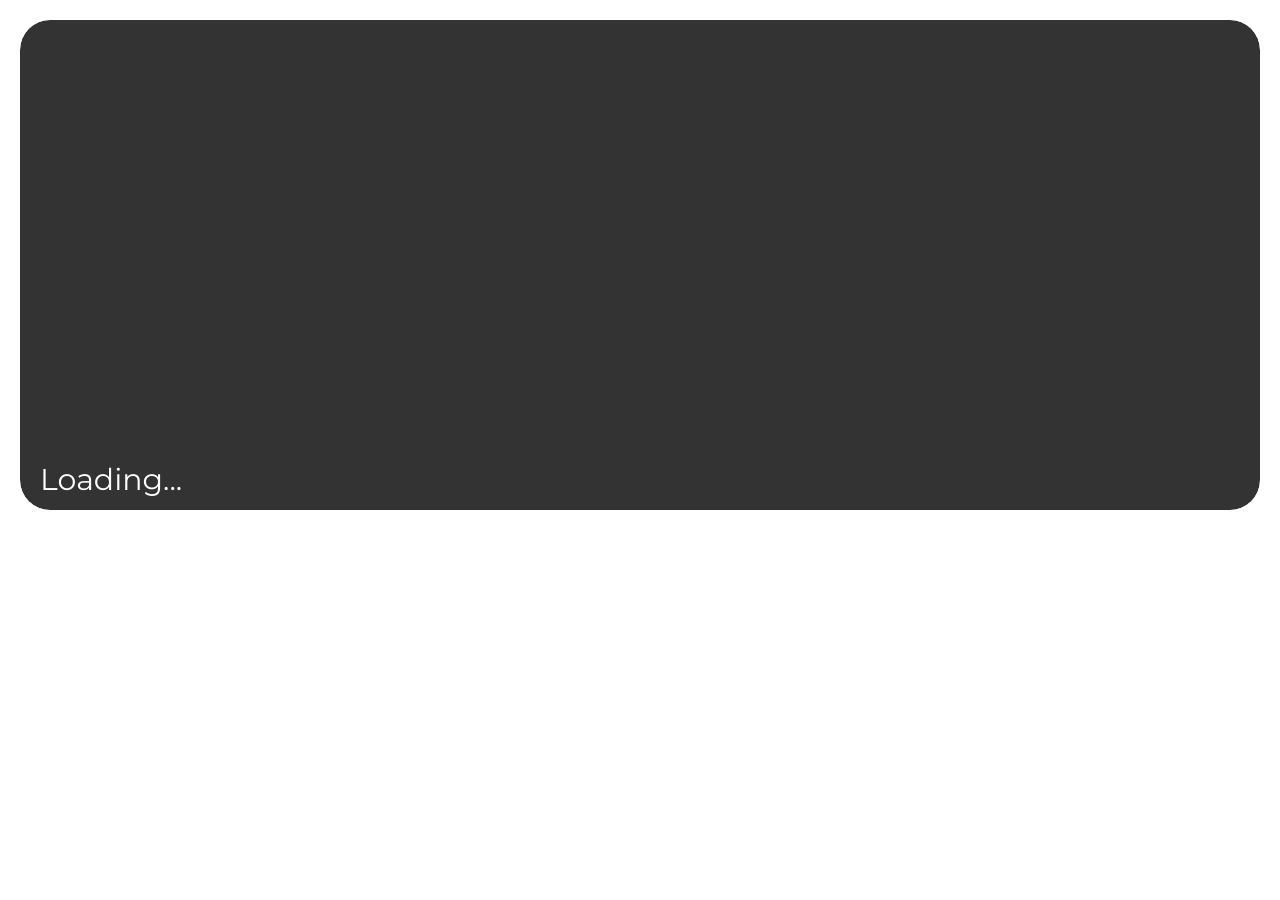
<file: www/pages/episode/index.html>
<html>

<head>
  <meta name="viewport" content="width=device-width, initial-scale=1.0, user-scalable=no">
  <meta http-equiv="Content-Security-Policy" content="script-src 'self' 'unsafe-inline' blob:; object-src 'self'">
  
  <link href="../../notification/noti.css" rel="stylesheet">
  <script type="text/javascript" src="../../notification/noti.js"></script>
  <script type="text/javascript" src="../../assets/index.js"></script>
  <script type="text/javascript" src="../../assets/pull.js"></script>
  <script type="text/javascript" src="../../assets/dexie.js"></script>
  <link href="https://fonts.googleapis.com/css2?family=Montserrat:wght@300;400;500;700;800;900&display=swap"
    rel="stylesheet">
  <link href="../../assets/index.css" rel="stylesheet">
  <style>
    #settingsCon {
      display: block;
      white-space: nowrap;
      overflow-x: auto;
    }

    #settingsCon::-webkit-scrollbar {
      height: 0px !important;
    }

    /* #con_11::-webkit-scrollbar {
      width: 15px;
      background: white;
    }

    #con_11::-webkit-scrollbar-thumb {
      background: var(--theme-color) !important;
      border-radius: 20px;
      min-height: 100px;
    } */

    :root {
      --image-min-height: 300px;
    }


    .imageback {
      position: relative;
      width: calc(100% - 40px);
      margin: 20px;
      min-height: var(--image-min-height);
      overflow: hidden;
      border-radius: 30px;
    }

    .imageMain {
      position: absolute;
      top: 0;
      left: 0;
      background-size: cover;
      background-position: center;
      width: 100%;
      height: 100%;
      z-index: 1;

    }

    .imageSpotlight {
      position: absolute;
      height: 100%;
      width: 100%;
      top: 0;
      left: 0;
      z-index: 1;
      background-color: rgba(0, 0, 0, 0.8);
      backdrop-filter: blur(5px);
    }

    #imageTitle {
      font-family: 'Montserrat', sans-serif;
      font-size: 30px;
      color: white;
      margin: 10px 20px 10px 20px;
      line-height: 40px;
      /* backdrop-filter: blur(5px); */
    }

    .infoCon {
      position: relative;
      z-index: 2;
      top: 0;
      left: 0;
      width: 100%;
      min-height: var(--image-min-height);

    }

    #imageDesc {
      font-family: 'Montserrat', sans-serif;
      font-size: 14px;
      color: white;
      margin: 20px auto 20px auto;
      padding: 30px;
      padding-bottom: 70px;
      max-width: 800px;
      min-height: var(--image-min-height);
      display: flex;
      align-items: center;
      /* backdrop-filter: blur(5px); */

    }

    #scrollDownTop {
      position: fixed;
      bottom: 20px;
      right: 20px;
      height: 50px;
      z-index: 10;
      width: 50px;
      border-radius: 100%;
      background-color: white;
      display: none;
      background-position: center;
      background-repeat: no-repeat;
      background-size: 30px 30px;
      box-shadow: 0 3px 6px rgba(0,0,0,0.16), 0 3px 6px rgba(0,0,0,0.23);
      background-image: url("data:image/svg+xml,%3Csvg xmlns='http://www.w3.org/2000/svg' height='24px' viewBox='0 0 24 24' width='24px' fill='%23000000'%3E%3Cpath d='M0 0h24v24H0z' fill='none'/%3E%3Cpath d='M8 5v14l11-7z'/%3E%3C/svg%3E");

    }

    .scrollTopDOM {
      display: block !important;
      transform: rotate(-90deg);

    }

    .scrollBottomDOM {
      display: block !important;
      transform: rotate(90deg);

    }

    .optionButton {
      display: none;
      background-color: transparent;
      color: white;
      border-radius: 10px;
      font-family: 'Montserrat', sans-serif;
      border: 0;
      padding: 15px 20px 15px 20px;
      font-size: 14px;
      margin-left: 10px;
      margin-right: 10px;
      border: 1px solid white;
      border-radius: 35px;
    }
  </style>
</head>

<body>
  <div id="pullTab"></div>
  <div id="con_11">
    <div id="scrollDownTop"></div>
    <div id="noti_con"></div>
    <div id="coverDiv"></div>
    <div id="coverDiv2"></div>

    <div id="home">


      <div class="imageBack">
        <div class="imageMain" id="imageMain"></div>
        <div class="imageSpotlight"></div>
        <div class="infoCon">
          <div id="imageDesc"></div>

          <div id="imageTitle">Loading...</div>


        </div>
      </div>


      <div id="settingsCon">
        <div id="downloadAll" class="optionButton">Download all episodes</div>
        <div id="downloadNext" class="optionButton">Download next N episodes</div>
        <div id="updateImage" class="optionButton">Update image</div>
        <div id="copyImage" class="optionButton">Copy image</div>
        <div id="updateLink" class="optionButton">Update link</div>

        <div id="copyLink" class="optionButton">Copy link</div>
      </div>
      <div id="epListCon" style="padding-bottom: 50px;"></div>
    </div>

  </div>
  <script type="text/javascript" src="../../assets/purify.js"></script>
  <script type="text/javascript" src="../../assets/config.js"></script>

  <script type="text/javascript" src="index.js"></script>





</body>

</html>
</file>
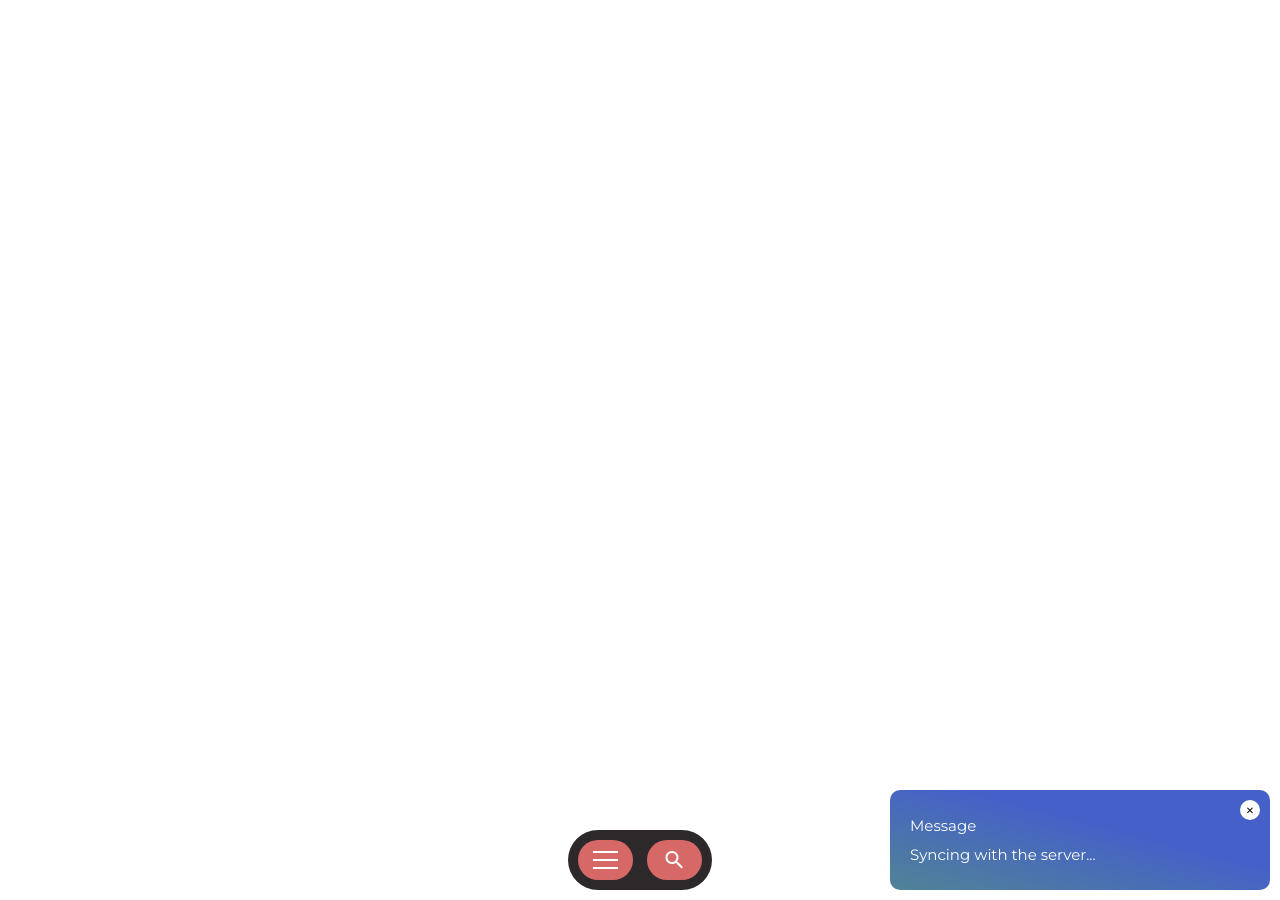
<file: www/pages/homepage/index.html>
<html>

<head>
  <meta name="viewport" content="width=device-width, initial-scale=1.0, user-scalable=no">
  <meta http-equiv="Content-Security-Policy" content="script-src 'self' 'unsafe-inline' blob:; object-src 'self'">
  <link href="../../notification/noti.css" rel="stylesheet">
  <link href="../../assets/index.css" rel="stylesheet">
  <link href="index.css" rel="stylesheet">
  <link href="https://fonts.googleapis.com/css2?family=Montserrat:wght@300;400;500;700;800;900&display=swap"
    rel="stylesheet">


  <script type="text/javascript" src="../../notification/noti.js"></script>
  <script type="text/javascript" src="../../assets/dexie.js"></script>
  <script type="text/javascript" src="../../assets/index.js"></script>
  <script type="text/javascript" src="../../assets/pull.js"></script>

</head>

<body>
  <div id="mainCon">
    <div id="pullTab"></div>

    <div id="floatingMenu">
      <div id="floatingMenuWrapper">
      <div id="menuIcon" class="">
        <div class="bar1"></div>
        <div class="bar2"></div>
        <div class="bar3"></div>
      </div>
  
      <div id="searchIcon"></div></div>
    </div>

    <div id="toggleMenuOpen"></div>

    <div id="room_dis" class="con_main">
      <div class="close_con" id="closeRoom"></div>
      <button class="save_button" id="saveRoom">Save</button>
      <div class="input_con drag-sort-enable" id="room_dis_child"></div>
    </div>

    <div id="menu" data-open="0">
      <div class="menuItem">
        <div style="color: white;text-align: left;display: none;" id="offlineCon">
          Offline Mode: &nbsp;
          <label class="switch" style="vertical-align: middle;">
            <input type="checkbox" id="offline">
            <span class="slider round"></span>
          </label>  
        </div>
      </div>
      <div class="menuItem" id="restoreData" style="display:none">Restore Data</div>
      <div class="menuItem" id="retry"><div class="menuIcon" id="reloadMenu"></div><div class="menuTitle">Reload</div></div>
      <div class="menuItem" id="reset"><div class="menuIcon" id="resetPasswordMenu"></div><div class="menuTitle">Reset password</div></div>
      <div class="menuItem" id="add_room"><div class="menuIcon" id="addCatsMenu"></div><div class="menuTitle">Add categories</div></div>
      <div class="menuItem" id="show_room"><div class="menuIcon" id="reorderCatsMenu"></div><div class="menuTitle">Reorder categories</div></div>
      <div class="menuItem" id="queueOpen"><div class="menuIcon" id="downloadMenu"></div><div class="menuTitle">Download Queue</div></div>
      <div class="menuItem" id="accessability"><div class="menuIcon" id="settingMenu"></div><div class="menuTitle">Settings</div></div>
      <div class="menuItem" id="themes"><div class="menuIcon" id="themesMenu"></div><div class="menuTitle">Themes</div></div>
      <div class="menuItem" id="changeServerDiv"><div class="menuIcon" id="serverMenu"></div><div class="menuTitle">Change server</div></div>
      <div class="menuItem" id="logout"><div class="menuIcon" id="logoutMenu"></div><div class="menuTitle">Log out</div></div>
      <div class="menuItem" id="exportData" style="display:none;"><div class="menuIcon" id="exportMenu"></div><div class="menuTitle">Export Data</div></div>
      <div class="menuItem" id="importData" style="display:none;">
        <div class="menuIcon" id="importMenu"></div>
        <div class="menuTitle">
          <label for="importFile">Import Data</label>
          <input type="file" id="importFile">
        </div>
      </div>
      <div class="menuItem" id="resetSource" style="display:none;">Reset source preference</div>
      <div class="menuItem" id="resetQuality" style="display:none;">Reset quality preference</div>
      <div class="menuItem" id="testExtensions" style="display:none;">Test Extensions</div>
      <div class="menuItem" id="testKey" style="display:none;">Test key</div>
    </div>

    <div id="con_11">
      <div id="menuBg"></div>



      <div id="noti_con"></div>
      <div id="coverDiv"></div>
      <div id="coverDiv2"></div>


      <div id="room_con" class="con_main">
        <div class="close_con closeDom"></div>
        <div class="input_con">
          <input type="text" id="pass_f" class="box_input" placeholder="Enter the category name here.">
          <div class="submit_pass" id="addRoom" style="vertical-align: middle;margin-left: -20px;"></div>
        </div>
      </div>

      <div id="room_add_show" class="con_main">
        <div class="close_con closeDom"></div>
        <div class="input_con" id="room_add_child"></div>
        <div class="menuPadding"></div>
      </div>


      <div id="changeServerMain" class="con_main">
        <div class="close_con closeDom"></div>

        <div style="width:100%;text-align:center;color:white;">
          Local: &nbsp;&nbsp;
          <label class="switch" style="vertical-align: middle;">
            <input type="checkbox" id="local">
            <span class="slider round"></span>
          </label>
          <div class="menuPadding"></div>
        </div>
      </div>

      <div id="themesCon" class="con_main">
        <div class="close_con closeDom"></div>
        <div style="text-align: center;color: white;max-height: 100%;overflow-y: auto;">

          <div class="accessTable">
            <div class="accessItem">
              <div class="tableCell" style="text-align:center">Theme Color</div>
              <div class="tableCell"><input type="color" id="themeColor"></div>
            </div>
            <div class="accessItem">
              <div class="tableCell" style="text-align:center">Outline Color</div>
              <div class="tableCell"><input type="color" id="outlineColor"></div>
            </div>
          </div>
          <div class="themesContainer"></div>
          <div class="themesContainer"></div>
          <div class="themesContainer"></div>
          <div class="themesContainer"></div>
          <div class="themesContainer"></div>
          <div class="themesContainer"></div>
          <div class="themesContainer"></div>
          <div class="themesContainer"></div>
          <div class="menuPadding"></div>

        </div>
      </div>

      <div id="queueCon" class="con_main" style="white-space: normal;">
        <div class="close_con" id="closeDomQueue"></div>

        <div id="queueButton" class="queuePause" data-paused="false"></div>


        <div style="color:white;font-size: 30px;">
          <div class="queueRemove" id="activeRemove"></div> Active Queue
        </div>
        <div id="activeCon"></div>

        <div style="color:white;font-size: 30px;">
          <div class="queueRemove" id="errorRemove"></div> Errored
        </div>
        <div id="errorCon"></div>

        <div style="color:white;font-size: 30px;">
          <div class="queueRemove" id="doneRemove"></div> Done
        </div>
        <div id="doneCon"></div>
        <div class="menuPadding"></div>



      </div>

      <div id="accessabilityCon" class="con_main"
        style="white-space: normal;color: white;flex-direction: column; justify-content: center;">
        <div class="close_con closeDom"></div>
        <div id="tableCon">
          <div class="accessTable">
            <div class="accessItem">
              <div class="tableCell tableCellNoPadding">Outline Width</div>
            </div>

            <div class="accessItem">
              <div class="tableCell"><input type="text" id="outlineWidth"></div>
            </div>

            <div class="accessItem">
              <div class="tableCell tableCellNoPadding">Fmovies Base url</div>
            </div>
            <div class="accessItem">
              <div class="tableCell"><input type="text" id="fmoviesBase"></div>
            </div>

            <div class="accessItem notChrome">
              <div class="tableCell tableCellNoPadding">Timeout for downloads (in seconds)</div>
            </div>

            <div class="accessItem notChrome">
              <div class="tableCell"><input type="text" id="downloadTimeout"></div>
            </div>

            <div class="accessItem">
              <div class="tableCell">Scroll to the current episode</div>
              <div class="tableCell">
                <label class="switch access" style="vertical-align: middle;">
                  <input type="checkbox" id="scrollBool">
                  <span class="slider round"></span>
                </label>
              </div>
            </div>


            <div class="accessItem notChrome">
              <div class="tableCell">Pause downloads when not on WI-FI </div>
              <div class="tableCell">
                <label class="switch access" style="vertical-align: middle;">
                  <input type="checkbox" id="autoPause">
                  <span class="slider round"></span>
                </label>
              </div>
            </div>


            <div class="accessItem notChrome">
              <div class="tableCell">Hide download notifications when app is in background</div>
              <div class="tableCell">
                <label class="switch access" style="vertical-align: middle;">
                  <input type="checkbox" id="hideNotification">
                  <span class="slider round"></span>
                </label>
              </div>
            </div>

            <div class="accessItem">
              <div class="tableCell">Turn off fancy-pants homescreen</div>
              <div class="tableCell">
                <label class="switch access" style="vertical-align: middle;">
                  <input type="checkbox" id="fancyHome">
                  <span class="slider round"></span>
                </label>
              </div>
            </div>

            <div class="accessItem notChrome">
              <div class="tableCell">Use the downloaded version of a video even when offline-mode is off.</div>
              <div class="tableCell">
                <label class="switch access" style="vertical-align: middle;">
                  <input type="checkbox" id="alwaysDown">
                  <span class="slider round"></span>
                </label>
              </div>
            </div>
          </div>
          <div class="menuPadding"></div>

        </div>
      </div>



      <div id="home">
        <div id="categoriesCon"></div>
        <div id="custom_rooms"></div>
      </div>

    </div>
  </div>
  <script type="text/javascript" src="../../assets/Sortable.js"></script>
  <script type="text/javascript" src="../../assets/purify.js"></script>
  <script type="text/javascript" src="../../assets/config.js"></script>
  <script type="text/javascript" src="index.js"></script>



</body>

</html>
</file>
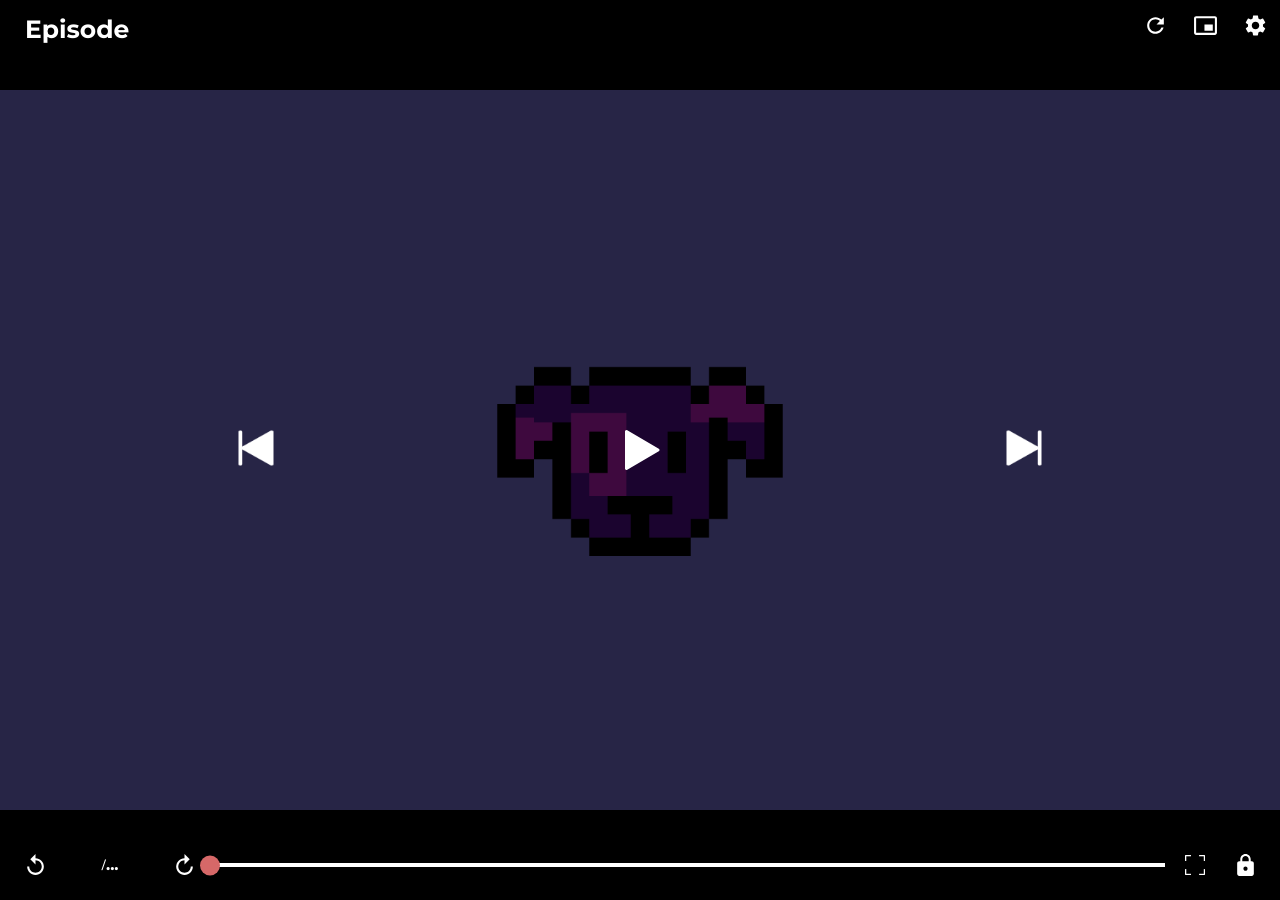
<file: www/pages/player/index.html>
<!DOCTYPE html>
<html>

<head>
	<title></title>

	<meta name="viewport" content="width=device-width, initial-scale=1.0, user-scalable=no">
	<meta http-equiv="Content-Security-Policy" content="script-src 'self' 'unsafe-inline' blob:; object-src 'self'">
	<link href="https://fonts.googleapis.com/css?family=Montserrat&display=swap" rel="stylesheet">
	<link href="../../notification/noti.css" rel="stylesheet">
	<link href="../../assets/index.css" rel="stylesheet">
	<link href="index.css" rel="stylesheet">
	
	<script src="../../assets/socket.js" ></script>

	<script type="text/javascript" src="../../assets/config.js"></script>
	<script src="../../assets/hls.js"></script>
	<script src="../../assets/pull.js"></script>
	<script type="text/javascript" src="../../notification/noti.js"></script>
	<script type="text/javascript" src="../../assets/index.js"></script>

	<script type="text/javascript" src="../../assets/dexie.js"></script>
	<script type="text/javascript" src="../../storage/index.js"></script>

</head>

<body>
	<div id="con">

		<div class="overlay" id="seek_overlay"></div>
		<div id="noti_con"></div>
		<div  id="lock_2"></div>
		<div id="skipIntroDOM">Skip Intro</div>


		<div id="con_2">
			<div id="setting_con">
				<div id="settingHandleCon">
					<div id="settingHandlePadding">
						<div id="settingHandle"></div>					
					</div>
				</div>
				<div style="width: 20px;position: absolute;top: 0;display: inline-block;font-size: 20px;color: white;text-align: right;top: 10px;right: 10px;box-sizing: border-box;z-index: 5;" 	id="closeSetting">&#10005;</div>

				<div style="width:100%; box-sizing: border-box;" id="setting_con_main">

					<div class="accessTable">
						<div class="accessItem">
							<div class="tableCell">
								<div id="qualityTitle" class="settingTitle">Quality: </div>
							</div>

							<div class="tableCell">
								<div id="hls_con" class="bottomMargin"></div>
							</div>
						</div>


						<div class="accessItem">
							<div class="tableCell">
								<div id="sourceTitle" class="settingTitle" style="display: block !important">Source: </div>
							</div>

							<div class="tableCell">
								<div id="quality_con" class="bottomMargin"></div>
							</div>
						</div>


						<div class="accessItem">
							<div class="tableCell">
								<div class="settingTitle" id="sourceTitle">Fill mode:</div>								
							</div>

							<div class="tableCell">
								<div id="playerFit" class="bottomMargin">
									<div class="qual fit" data-num = "0">
										Normal
									</div>
									<div class="qual fit" data-num = "1">
										Stretch
									</div>
									<div class="qual fit" data-num = "2">
										Subtitles
									</div>
									<div class="qual fit" data-num = "3">
										Fill
									</div>
								</div>
							</div>
						</div>

						<div class="accessItem">
							<div class="tableCell">
								<div id="subtitleTitle" class="settingTitle">Subtitles: </div>
							</div>

							<div class="tableCell">
								<div id="sub_con" class="bottomMargin"></div>
							</div>
						</div>

						<div class="accessItem">
							<div class="tableCell">
								<div class="settingTitle">Autoplay: </div>
							</div>

							<div class="tableCell">
								<label class="switch" style="vertical-align: middle;">
									<input type="checkbox" id="autoplay">
									<span class="slider round"></span>
								</label>
							</div>
						</div>

						<div class="accessItem">
							<div class="tableCell">
								<div class="settingTitle">Rewatch mode: </div>
							</div>

							<div class="tableCell">
								<label class="switch" style="vertical-align: middle;">
									<input type="checkbox" id="rewatch">
									<span class="slider round"></span>
								</label>
							</div>
						</div>

						<div class="accessItem">
							<div class="tableCell">
								<div class="settingTitle">Hide Skip Intro:</div>
							</div>

							<div class="tableCell">
								<label class="switch" style="vertical-align: middle;">
									<input type="checkbox" id="showIntroSlider">
									<span class="slider round"></span>
								</label>
							</div>
						</div>


						<div class="accessItem">
							<div class="tableCell">
								<div class="settingTitle">Automatically Skip Intro: </div>
							</div>

							<div class="tableCell">
								<label class="switch" style="vertical-align: middle;">
									<input type="checkbox" id="autoIntroSlider">
									<span class="slider round"></span>
								</label>
							</div>
						</div>


						<div class="accessItem">
							<div class="tableCell">
								<div class="settingTitle">Double tap time:</div>								
							</div>

							<div class="tableCell">
								<input type="text"  class="textBox" id="doubleTime" />
							</div>
						</div>


						<div class="accessItem">
							<div class="tableCell">
								<div class="settingTitle">Skip button time: </div>								
							</div>

							<div class="tableCell">
								<input type="text"  class="textBox" id="skipTime" />
							</div>
						</div>

						<div class="accessItem">
							<div class="tableCell">
								<div class="settingTitle">Subtitle Margin <br />(Tip: try negative numbers) : </div>								
							</div>

							<div class="tableCell">
								<input type="number"  class="textBox" id="subMar" />
							</div>
						</div>
					</div>
				</div>
			</div>
			<video id="v" playsinline poster="../../assets/images/anime2.png">
			</video>
			
			<div id="pop">
				<div style="width: 100%;font-size: 25px;color: white;font-weight: bolder;text-align: left;	box-sizing: border-box;	margin: 15px 0px 0px 25px;" id="epCon">
					Episode <span id="ep_dis"></span>
				</div>		
			</div>
			<div id="options">
				<div style="display: table-cell;vertical-align: middle;">
					<div id="fullscreenToggle" style="display: none;"></div>
				</div>
				<div style="display: table-cell;vertical-align: middle;">
					<div id="fastFor" style="display: none;"></div>
				</div>
				<div style="display: table-cell;vertical-align: middle;">
					<div id="retry"></div>
				</div>
				<div style="display: table-cell;vertical-align: middle;">
					<div id="pip"></div>
				</div>

				<div style="display: table-cell;vertical-align: middle;">


					<div id="setting_icon"></div>

				</div>
			</div>
			<div style="position: absolute;top: 50%;left: 50%;transform: translate(-50%,-50%);transition-duration: 0.2s;height: 120px;width: 120px;"
				id="big_play" class="play_bg controlTop">

			</div>

			<div id="prev_ep" style="position:absolute;top: 50%;left: 20%;transform: translate(-50%,-50%);"
				class="controlTop">

				<img src="../../assets/images/next.png" style="height: 35px;width: 35px;transform: rotate(180deg);">
			</div>
			<div id="next_ep" style="position:absolute;top: 50%;left: 80%;transform: translate(-50%,-50%);"
				class="controlTop">
				<img src="../../assets/images/next.png" style="height: 35px;width: 35px;transform: rotate(0deg);">

			</div>

			<div id="bar_con">

				<div id="spot_bar"
					style="width: 100%;height: 100%;display: table;background-color: rgba(0,0,0,0);border-radius: 100px;">

					<div style="display: table-cell;vertical-align: middle;">
						<div class="replay" id="repBack"></div>
					</div>


					<div style="display: table-cell;vertical-align: middle;font-weight: bolder;">
						<div id="time"><span id="current"></span>/<span id="total">...</span></div>
					</div>

					<div style="display: table-cell;vertical-align: middle;">
						<div class="replay rotated" id="repForward"></div>

					</div>

					<div style="display: table-cell;width: 100%;vertical-align: middle;position: relative;"
						id="bar_con1">
						<div id="seeker">00:00</div>

						<div id="bar">
							<div id="buffered"></div>

							<div id="bar_main"></div>
							<div id="loaded"></div>
						</div>
					</div>
					

					<div style="display: table-cell;vertical-align: middle;">
						<div id="fullscreen"></div>
					</div>

					<div style="display: table-cell;vertical-align: middle;">
						<div id="lock"></div>
					</div>


				</div>
			</div>

			<div id="popOut"></div>

		</div>
	</div>


	<script type="text/javascript" src="index.js"></script>


</body>
</file>
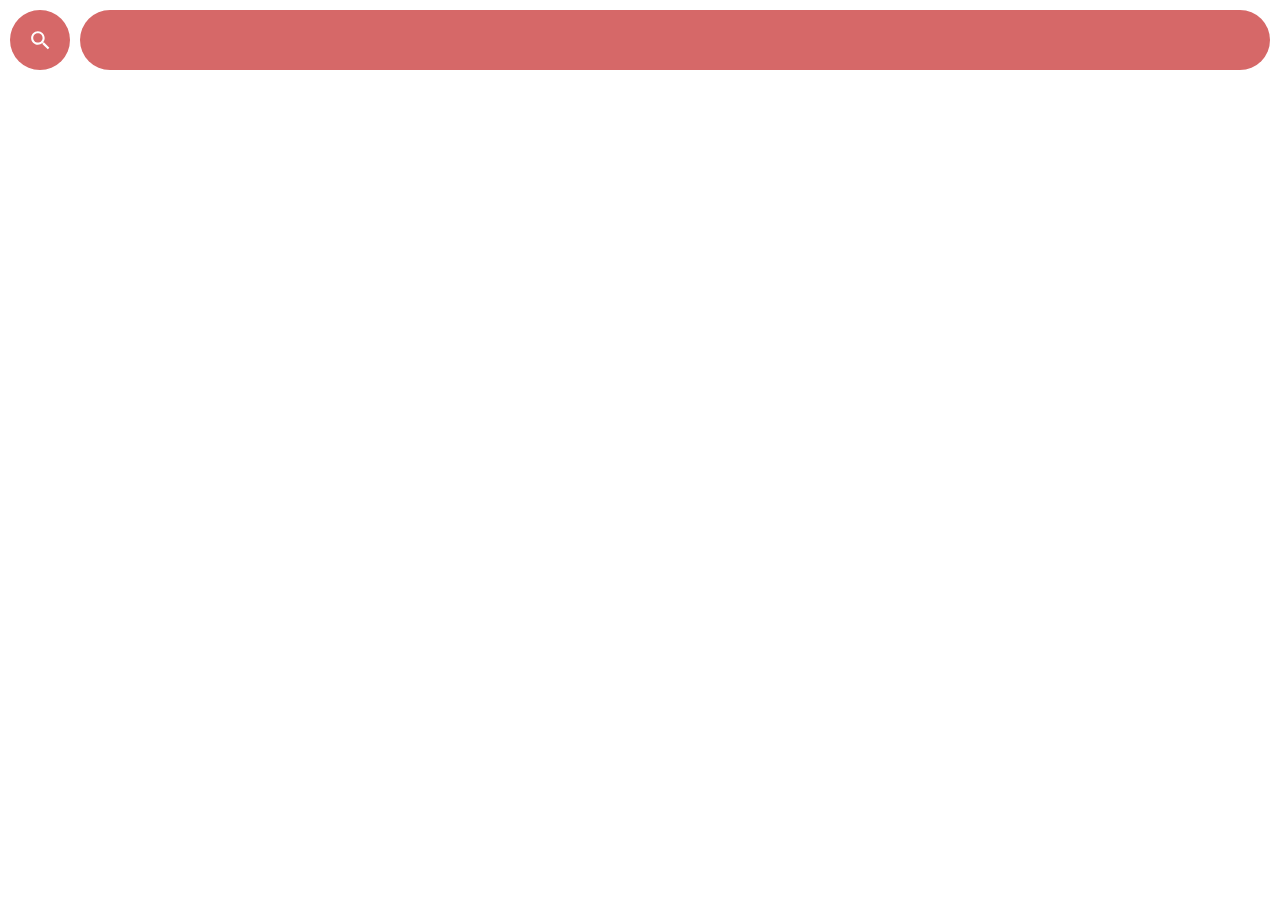
<file: www/pages/search/index.html>
<html>

<head>
    <meta name="viewport" content="width=device-width, initial-scale=1.0, user-scalable=no">
    <meta http-equiv="Content-Security-Policy" content="script-src 'self' 'unsafe-inline' blob:; object-src 'self'">

    <link href="../../notification/noti.css" rel="stylesheet">
    <link href="../../assets/index.css" rel="stylesheet">
    <link href="index.css" rel="stylesheet">
    <link href="https://fonts.googleapis.com/css2?family=Montserrat:wght@300;400;500;700;800;900&display=swap"
        rel="stylesheet">

    <script type="text/javascript" src="../../notification/noti.js"></script>
    <script type="text/javascript" src="../../assets/index.js"></script>
    <script type="text/javascript" src="../../assets/pull.js"></script>

</head>


<body>
    <div id="pullTab"></div>
    <div class="searchBox" id="searchBox">
        <form id="searchForm">
            <div id="s_c">&#10005;</div>
            <input class="searchInput" type="text" placeholder="Search" id="search_x">
            <div class="searchButton"></div>
        </form>
    </div>

    <select id="sources"></select>
    <div id="mainConSearch"></div>
    <script type="text/javascript" src="../../assets/purify.js"></script>
    <script type="text/javascript" src="../../assets/config.js"></script>
    <script type="text/javascript" src="index.js"></script>
</body>

</html>
</file>
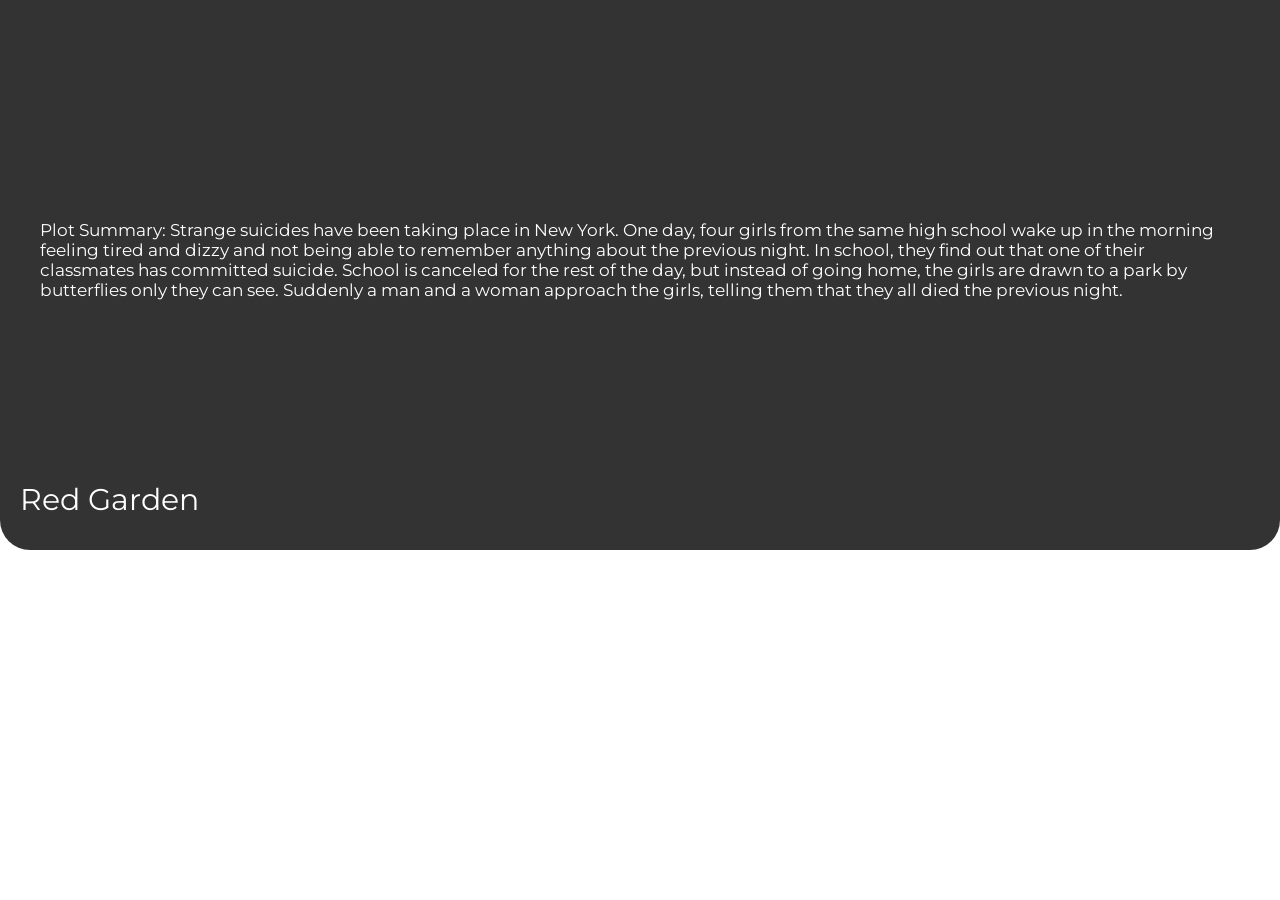
<file: www/test.html>
<html>
<meta name="viewport" content="width=device-width, initial-scale=1.0">
<link href="https://fonts.googleapis.com/css2?family=Montserrat:wght@300;400;500;700;800;900&display=swap"
    rel="stylesheet">
<style>
    :root {
        --image-min-height: 400px;
    }

    body {
        margin: 0;
    }

    .imageback {
        position: relative;
        width: 100%;
        min-height: var(--image-min-height);
        overflow: hidden;
        border-radius: 0 0 30px 30px;
    }

    .imageMain {
        background-image: url("https://cdn.animationexplore.com/catimg/28115.jpg");
        position: absolute;
        top: 0;
        left: 0;
        background-size: cover;
        background-position: center;
        width: 100%;
        height: 100%;
        z-index: 1;

    }

    .imageSpotlight {
        position: absolute;
        height: 100%;
        width: 100%;
        top: 0;
        left: 0;
        z-index: 1;
        background-color: rgba(0, 0, 0, 0.8);
    }

    .imageTitle {
        font-family: 'Montserrat', sans-serif;
        font-size: 30px;
        color: white;
        margin: 10px 20px 10px 20px;
        position: absolute;
        line-height: 40px;
        bottom: 0;
    }

    .infoCon {
        position: relative;
        z-index: 2;
        top: 0;
        left: 0;
        width: 100%;
        min-height: var(--image-min-height);


    }

    .imageDesc {
        font-family: 'Montserrat', sans-serif;
        font-size: 17px;
        color: white;
        margin: 20px auto 20px auto;
        padding: 40px;
        padding-bottom: 70px;
        min-height: var(--image-min-height);
        display: flex;
        align-items: center;

    }
</style>


<body>
    <div class="imageBack">
        <div class="imageMain"></div>
        <div class="imageSpotlight"></div>
        <div class="infoCon">
            <div class="imageDesc">Plot Summary: Strange suicides have been taking place in New York. One day, four
                girls from the same high school wake up in the morning feeling tired and dizzy and not being able to
                remember anything about the previous night. In school, they find out that one of their classmates has
                committed suicide. School is canceled for the rest of the day, but instead of going home, the girls are
                drawn to a park by butterflies only they can see. Suddenly a man and a woman approach the girls, telling
                them that they all died the previous night. </div>

            <div class="imageTitle">Red Garden</div>


        </div>
    </div>
</body>

</html>
</file>
<file: www/notification/noti.css>
#noti_con::-webkit-scrollbar {

    width: 0;
}

body{
    font-size: 15px;
}

#noti_con {
    overflow-y: auto;
    overflow-x: hidden;
    width: 400px;
    max-width: 100%;

    position: fixed;
    right: 0;
    bottom: 0;
    margin: 0;
    padding: 0;
    background: transparent;
    z-index: 400;

    max-height: 100%;
}

a {
    color: white !important;
}

.noti {
    width: calc(100% - 20px);
    font-size: 15px;
    border-radius: 10px;
    min-height: 100px;
    margin: 10px;
    box-sizing: border-box;
    display: flex;
    align-items: center;
    justify-content: center;
    transform: translateX(calc(-100% - 20px));
    animation-name: enter;
    animation-duration: 0.2s;
    animation-timing-function: ease-in;
    animation-iteration-count: 1;
    animation-fill-mode: forwards;
    flex-direction: column;
    overflow: hidden;

}

@keyframes enter {

    0% {
        transform: translateX(calc(100% + 20px));

    }

    100% {
        transform: translateX(0px);

    }

}

.noti_head {
    color: white;
    text-align: left;
    color: white;
    text-align: left;
    width: 100%;
    padding: 20px;
    padding-bottom: 0px;
    box-sizing: border-box;
}

.noti_data {
    color: white;
    text-align: left;
    color: white;
    text-align: left;
    width: 100%;
    padding: 20px;
    padding-top: 10px;
    box-sizing: border-box;
}


.dot {
    width: 20px;
    height: 20px;
    background: white;
    border-radius: 50%;
    position: absolute;
    top: 10px;
    right: 10px;
    /*position: relative;*/

}

.dot::after {
    content: '\02715';
    font-size: 10px;
    /*line-height: 100px;*/
    position: absolute;
    top: 50%;
    left: 50%;
    transform: translate(-50%, -50%);
}

.timer {
    position: absolute;
    bottom: 0;
    left: 0;
    width: 100%;
    height: 5px;
    background-color: white;

    animation-name: timerNoti;
    animation-timing-function: linear;
    animation-iteration-count: 1;
    animation-fill-mode: forwards;

}

@keyframes timerNoti {

    0% {
        width: 100%;

    }

    100% {
        width: 0;
    }

}



#color_con {
    height: 80px;
    display: block;
    text-align: center;
    text-align: center;
    color: black;
    background: #212121;
    padding: 10px;
    box-sizing: border-box;
    width: 100%;
    position: fixed;
    top: 70px;
    left: 0;
    z-index: 10;
    display: flex;
    align-items: center;
}



.redNoti {
    background: linear-gradient(to bottom left, #843f6c 40%, #bf4277 100%);
}

.blueNoti {
    background: linear-gradient(to bottom left, #4561c9 40%, #508396 100%);

}


#pullTab{
    position: fixed;
    top:0;
    z-index: 99;
    left: calc(50% - 20px);
    height: 50px;
    width: 50px;
    border-radius: 25px;
    pointer-events: none;
    opacity: 0;
    background-color: var(--theme-color);
    transition-duration: 200ms; 
    background-image: url("data:image/svg+xml,%3Csvg xmlns='http://www.w3.org/2000/svg' height='24px' viewBox='0 0 24 24' width='24px' fill='%23FFFFFF'%3E%3Cpath d='M0 0h24v24H0z' fill='none'/%3E%3Cpath d='M17.65 6.35C16.2 4.9 14.21 4 12 4c-4.42 0-7.99 3.58-7.99 8s3.57 8 7.99 8c3.73 0 6.84-2.55 7.73-6h-2.08c-.82 2.33-3.04 4-5.65 4-3.31 0-6-2.69-6-6s2.69-6 6-6c1.66 0 3.14.69 4.22 1.78L13 11h7V4l-2.35 2.35z'/%3E%3C/svg%3E");               
    background-position: center;
    background-repeat: no-repeat;
    background-size: 60% 60%;
    transform: rotate(0deg);
}
</file>
<file: www/assets/index.css>
@import url('https://fonts.googleapis.com/css?family=Roboto+Slab:100,300,400,700');
@import url('https://fonts.googleapis.com/css?family=Raleway:300,300i,400,400i,500,500i,600,600i,700,700i,800,800i,900,900i');


:root {
  --theme-color: #d66868;
}

* {
  text-rendering: geometricPrecision;
}

/* body {
  margin: 0;
  background-color: var(--theme-color);
  background-image: url("data:image/svg+xml,%3Csvg xmlns='http://www.w3.org/2000/svg' width='100%25' height='100%25' viewBox='0 0 800 800'%3E%3Cg %3E%3Ccircle fill='%23ffffff22' cx='400' cy='400' r='600'/%3E%3Ccircle fill='%2300000022' cx='400' cy='400' r='500'/%3E%3Ccircle fill='%2300000022' cx='400' cy='400' r='400'/%3E%3Ccircle fill='%23ffffff22' cx='400' cy='400' r='300'/%3E%3Ccircle fill='%23ffffff22' cx='400' cy='400' r='200'/%3E%3Ccircle fill='%23ffffff22' cx='400' cy='400' r='100'/%3E%3C/g%3E%3C/svg%3E");
  background-attachment: fixed;
  background-size: cover;
} */

div {
  user-select: none;

  font-family: 'Montserrat', sans-serif;

}


.con_black {
  height: 100%;
  width: 100%;
  position: fixed;
  top: 0;
  left: 0;
  background-color: rgba(0, 0, 0, 0.6);
  z-index: -1;
}

#aroundimage img {
  width: 200px;

}

#headerDIV_4 {
  position: relative;
}

#headerA_7 {
  box-shadow: 8px 9px 0px 0px #d5a3ff;
  position: absolute;
  top: 0;
  height: 100%;
  width: 100%;
  background: rgba(0, 0, 0, 0.7);
  border-radius: 20px;
  text-decoration: none;
  display: flex;
  justify-content: center;
  align-items: center;
  width: 200px;
  text-transform: uppercase;
  color: white;
  font-size: 15px;
}

#headerA_8 {

  border-radius: 0px 0px 20px 20px;
  text-decoration: none;
  position: absolute;
  bottom: 00px;
  padding-bottom: 10px;
  padding-top: 10px;
  background: white;
  color: black;
  width: 100%;
  left: 0;
}

#aroundimage::before {
  position: absolute;
  top: 0;
  left: 0;
  height: 100%;
  width: 100%;
  background-color: red;

}

#aroundimage {
  display: flex;
  justify-content: center;
  border-radius: 20px;
  overflow: hidden;
}

#headerDIV_3 {
  display: inline-block;
  margin: 10px;
}

.title {

  width: 100%;
  text-align: center;
  font-size: 30px;
  box-sizing: border-box;
  padding: 20px;
  color: white;

}


#head {
  padding-bottom: 20px;

  display: flex;
  justify-content: center;
  align-items: center;
}

.img_1 {
  display: table;
  max-height: 300px;
  max-width: 300px;
  margin: auto;
  border-radius: 20px;
  margin-top: 30px;
  box-shadow: 9px -7px #e59999;
}

#head .content {
  padding-bottom: 40px;
  color: white;
}

#recenttext {
  display: none;
}

.single-anime-mobile {
  display: none;
}

.single-anime-desktop {

  font-size: 45px !important;
  font-weight: 900;

}

.list {
  font-size: 15px;
  margin-top: 40px;
  line-height: 45px;

}

.item {
  color: white;
  text-decoration: none;
  margin: 5px;

  background: white;
  color: black;
  padding: 10px;
  border-radius: 10px;

}

.cover img {
  width: 200px;
  border-radius: 20px;
  transform: translateY(-40px);
  box-shadow: 6px 6px 0px 0px white;

}

.description-mobile {
  font-size: 23px !important;
}

#description-mob {
  color: white;
  text-align: center;
  font-size: 17px;
  padding: 20px;
  box-sizing: border-box;

  width: 100%;
  max-width: 700px;
  margin: auto;

}

.episodes {
  text-align: center;
  width: 100%;
  padding: 0 !important;
  padding: 20px !important;
  box-sizing: border-box;
}

.episodes li {
  background: black;
  padding: 7px;

  display: inline-block;
  border-radius: 10px;
  margin: 5px;
}

.episodes li a {
  text-decoration: none;
  color: white;
}

#shortcontent {
  display: none !important;
}

#fullcontent {
  display: block !important;
}

#fullcontent center {
  display: none;
}

/*#headerDIV_2{
display: inline-block;
}
#headerDIV_2 img{
  height: 200px !important;
}*/

#recently::-webkit-scrollbar {
  display: none;
}

.urcontent::-webkit-scrollbar,
.populartodaycontent::-webkit-scrollbar,
.randomanime::-webkit-scrollbar {
  display: none;
}

.card {
  height: 240px;
  width: 240px;
  background-color: #f6f8ff;
  border-radius: 10px;
  box-shadow: 0px 0px 10px 2px rgba(0, 0, 0, 0.2);
  position: relative;
  overflow: hidden;
  background-position: center;
  background-size: cover;
  display: inline-block;
  margin: 10px;
  user-select: none;
}

.card_bg {
  height: 100%;
  width: 100%;
  position: absolute;
  top: 0;
  left: 0;
  background-color: rgba(0, 0, 0, 0.8);
}

.card_title {
  position: absolute;
  font-family: 'Roboto Slab', serif;
  font-size: 17px;
  width: 100%;
  text-align: left;
  top: 0;
  box-sizing: border-box;
  padding: 20px;
  color: white;
  font-weight: 600;
}

.card_title_main {
  width: 100%;
  white-space: nowrap;
  overflow: hidden;
  text-overflow: ellipsis;
}

.card_ep {
  font-family: 'Raleway', sans-serif;
  margin-top: 5px;
  font-size: 13px;
}

.card_play {
  position: absolute;
  bottom: 20px;
  right: 20px;
  height: 40px;
  width: 40px;
  background-color: var(--theme-color);
  border-radius: 100%;
  background-image: url("data:image/svg+xml,%0A%3Csvg version='1.1' id='Capa_1' xmlns='http://www.w3.org/2000/svg' xmlns:xlink='http://www.w3.org/1999/xlink' x='0px' y='0px' width='163.861px' height='163.861px' viewBox='0 0 163.861 163.861' style='enable-background:new 0 0 163.861 163.861;fill:white;' xml:space='preserve'%3E%3Cg%3E%3Cpath d='M34.857,3.613C20.084-4.861,8.107,2.081,8.107,19.106v125.637c0,17.042,11.977,23.975,26.75,15.509L144.67,97.275 c14.778-8.477,14.778-22.211,0-30.686L34.857,3.613z'/%3E%3C/g%3E%3C/svg%3E%0A");
  background-size: 40% 40%;
  background-position: center;
  background-repeat: no-repeat;
  transition-duration: 0.2s;
}



.card_con {
  overflow-x: scroll;
  white-space: nowrap;
  background-color: white;
  padding: 30px;
  box-sizing: border-box;
  padding-top: 30px;
  padding-bottom: 10px;
  display: none;
  font-family: 'Raleway';
  margin-top: 20px;
  padding-bottom: 20px;

}

.card_con_2 {
  overflow-x: scroll;
  white-space: nowrap;
  background-color: white;
  padding: 30px;
  box-sizing: border-box;
  padding-top: 30px;
  padding-bottom: 10px;
  font-family: 'Raleway';
  margin-top: 20px;
  padding-bottom: 20px;

}

.title_a {
  font-family: 'Raleway', sans-serif;
  font-size: 50px;
  color: white;
  margin-top: 40px;
  color: white;
  box-shadow: 9px -7px #e59999;
  background-color: transparent;
  /* width: 100%; */
  max-width: calc(100% - 35px);
  box-sizing: border-box;
  padding: 18px;
  display: inline-table;
  background-color: var(--theme-color);
  transform: translate(15px, 25px);
  border-radius: 10px;
  display: none;

}

.title_a_2 {
  font-family: 'Raleway', sans-serif;
  font-size: 50px;
  color: white;
  margin-top: 40px;
  color: white;
  box-shadow: 9px -7px #e59999;
  background-color: transparent;
  /* width: 100%; */
  max-width: calc(100% - 35px);
  box-sizing: border-box;
  padding: 18px;
  display: inline-table;
  background-color: var(--theme-color);
  transform: translate(15px, 25px);
  border-radius: 10px;


}

@media only screen and (max-width: 600px) {
  .card {
    height: 150px;
    width: 200px;
  }

  .title_a {
    font-size: 20px;
  }

  .title_a_2 {
    font-size: 20px;
  }
}



.material-icons {
  background-image: url("data:image/svg+xml,%0A%3Csvg version='1.1' id='Capa_1' xmlns='http://www.w3.org/2000/svg' xmlns:xlink='http://www.w3.org/1999/xlink' x='0px' y='0px' viewBox='0 0 512 512' style='enable-background:new 0 0 512 512;fill:white;' xml:space='preserve'%3E%3Cg%3E%3Cg%3E%3Cpath d='M225.474,0C101.151,0,0,101.151,0,225.474c0,124.33,101.151,225.474,225.474,225.474 c124.33,0,225.474-101.144,225.474-225.474C450.948,101.151,349.804,0,225.474,0z M225.474,409.323 c-101.373,0-183.848-82.475-183.848-183.848S124.101,41.626,225.474,41.626s183.848,82.475,183.848,183.848 S326.847,409.323,225.474,409.323z'/%3E%3C/g%3E%3C/g%3E%3Cg%3E%3Cg%3E%3Cpath d='M505.902,476.472L386.574,357.144c-8.131-8.131-21.299-8.131-29.43,0c-8.131,8.124-8.131,21.306,0,29.43l119.328,119.328 c4.065,4.065,9.387,6.098,14.715,6.098c5.321,0,10.649-2.033,14.715-6.098C514.033,497.778,514.033,484.596,505.902,476.472z'/%3E%3C/g%3E%3C/g%3E%3C/svg%3E%0A");
  height: 40px;
  width: 40px;
  background-position: center;
  background-repeat: no-repeat;
  background-size: 65%;
}

.card_con li {
  padding: 10px;
  background: var(--theme-color);
  border-radius: 10px;
  font-family: 'Raleway';
  margin: 5px;
  list-style: none;
  text-decoration: none;
  display: inline-block;
}


.card_con li a {
  text-decoration: none;
  color: white;
}


.card_con_2 li {
  padding: 10px;
  background: var(--theme-color);
  border-radius: 10px;
  font-family: 'Raleway';
  margin: 5px;
  list-style: none;
  text-decoration: none;
  display: inline-block;
}


.card_con_2 li a {
  text-decoration: none;
  color: white;
}

.card_menu {
  position: absolute;
  bottom: 20px;
  left: 20px;
  width: 40px;
  overflow: hidden;
  transition-duration: 0.2s;
}
/* 

#retry {
  height: 50px;
  width: 50px;
  margin-left: 5px;
  position: absolute;
  right: 20px;
  top: 20px;
  background-color: var(--theme-color);

  background-size: 20px 20px;
  background-position: center;
  background-image: url(retry.svg);
  background-repeat: no-repeat;
  transition-duration: 0.2s;

  border-radius: 100%;
} */

/* 
#reset {
  height: 50px;
  width: 50px;
  margin-left: 5px;
  position: absolute;
  right: 20px;
  top: 80px;
  background-color: var(--theme-color);

  background-size: 34px 34px;
  background-position: center;
  background-image: url("data:image/svg+xml,%3C%3Fxml version='1.0' encoding='UTF-8' standalone='no'%3F%3E%3C!-- Created with Inkscape (http://www.inkscape.org/) --%3E%3Csvg%0Axmlns:dc='http://purl.org/dc/elements/1.1/' xmlns:cc='http://creativecommons.org/ns%23' xmlns:rdf='http://www.w3.org/1999/02/22-rdf-syntax-ns%23' xmlns:svg='http://www.w3.org/2000/svg' xmlns='http://www.w3.org/2000/svg' xmlns:sodipodi='http://sodipodi.sourceforge.net/DTD/sodipodi-0.dtd' xmlns:inkscape='http://www.inkscape.org/namespaces/inkscape' width='16.482828mm' height='14.68959mm' viewBox='0 0 16.482828 14.68959' version='1.1' id='svg8634' inkscape:version='0.92.1 r15371' sodipodi:docname='power rest.svg'%3E%3Cdefs id='defs8628' /%3E%3Csodipodi:namedview id='base' pagecolor='%23ffffff' bordercolor='%23666666' borderopacity='1.0' inkscape:pageopacity='0.0' inkscape:pageshadow='2' inkscape:zoom='11.2' inkscape:cx='10.069809' inkscape:cy='31.695287' inkscape:document-units='mm' inkscape:current-layer='layer1' showgrid='false' fit-margin-top='0' fit-margin-left='0' fit-margin-right='0' fit-margin-bottom='0' inkscape:window-width='1920' inkscape:window-height='1017' inkscape:window-x='-8' inkscape:window-y='-8' inkscape:window-maximized='1' /%3E%3Cmetadata id='metadata8631'%3E%3Crdf:RDF%3E%3Ccc:Work rdf:about=''%3E%3Cdc:format%3Eimage/svg+xml%3C/dc:format%3E%3Cdc:type rdf:resource='http://purl.org/dc/dcmitype/StillImage' /%3E%3Cdc:title%3E%3C/dc:title%3E%3C/cc:Work%3E%3C/rdf:RDF%3E%3C/metadata%3E%3Cg inkscape:label='Layer 1' inkscape:groupmode='layer' id='layer1' transform='translate(-3.0978698,-4.6612284)'%3E%3Crect style='fill:%23ffffff;fill-opacity:1;fill-rule:evenodd;stroke:none;stroke-width:0.2184992;stroke-opacity:1' id='rect8832-9' width='1.0091488' height='3.859756' x='11.054113' y='4.9472766' /%3E%3Cpath style='fill:%23ffffff;fill-opacity:1;fill-rule:evenodd;stroke:none;stroke-width:0.06588566;stroke-opacity:1' d='M 10.218689,19.194068 C 8.0301924,18.728957 6.3346606,17.449362 5.3836707,15.545149 4.7890575,14.35452 4.5621724,13.160725 4.6924007,11.907889 4.8636192,10.260726 5.5733857,8.8327553 6.7893346,7.6891047 7.7190741,6.8146486 8.7867494,6.2346735 9.9621063,5.9656238 l 0.1830527,-0.041902 v 0.648317 0.6483171 L 9.8955418,7.2995823 C 8.8773605,7.6227662 7.7041404,8.5004223 7.0888587,9.3991857 6.3317182,10.505174 5.9732483,11.966885 6.1493715,13.230078 c 0.305498,2.191114 1.723659,3.901802 3.7960944,4.579129 0.5863121,0.19162 0.7002411,0.206925 1.5642791,0.210154 0.776806,0.0027 1.018318,-0.02104 1.451065,-0.143726 2.032893,-0.576429 3.516922,-2.175482 3.944278,-4.24999 0.149421,-0.725317 0.103093,-1.913598 -0.101743,-2.610291 C 16.307065,9.3274822 14.990267,7.9303191 13.356927,7.3586135 L 12.940895,7.2129925 V 6.5644137 5.9158406 l 0.216337,0.044685 c 0.416487,0.086004 1.367841,0.4651722 1.861662,0.7419794 2.756327,1.5450218 4.090095,4.891692 3.133649,7.862911 -0.754766,2.344689 -2.743603,4.114331 -5.176923,4.606358 -0.724318,0.146465 -2.119609,0.157745 -2.756931,0.02232 z' id='path9039' inkscape:connector-curvature='0' /%3E%3Cpath id='path3768' style='color:%23ffffff;text-indent:0;text-transform:none;fill:%23ffffff;stroke-width:0.12841639' inkscape:connector-curvature='0' d='M 8.0007742,9.0999374 9.1956338,10.012987 C 9.8240322,9.5061756 10.631038,9.1983202 11.507574,9.1983202 c 1.981045,0 3.609066,1.5659128 3.609066,3.4711018 0,1.905316 -1.628152,3.435713 -3.609066,3.435713 -1.5529914,0 -2.8875682,-0.938816 -3.3922243,-2.262979 l 1.2930678,-0.303032 c 0.3460446,0.784833 1.1479555,1.326254 2.0991565,1.326254 1.273308,0 2.283394,-0.97141 2.283394,-2.196107 0,-1.224633 -1.010021,-2.231495 -2.283394,-2.231495 -0.472432,0 -0.906522,0.140685 -1.268515,0.377814 l 1.182577,0.905179 -3.4209012,0.610018 V 9.0997232 Z' /%3E%3C/g%3E%3C/svg%3E%0A");
  background-repeat: no-repeat;
  transition-duration: 0.2s;

  border-radius: 100%;
} */


/* #settings {
  height: 50px;
  width: 50px;
  margin-left: 5px;
  position: absolute;
  right: 200px;
  top: 20px;
  background-color: var(--theme-colroom_disor);

  background-size: 20px 20px;
  background-position: center;
  background-image: url('data:image/svg+xml,%3C%3Fxml version="1.0" encoding="iso-8859-1"%3F%3E%3Csvg version="1.1" id="Capa_1" xmlns="http://www.w3.org/2000/svg" xmlns:xlink="http://www.w3.org/1999/xlink" x="0px" y="0px" viewBox="0 0 478.703 478.703" style="enable-background:new 0 0 478.703 478.703;" xml:space="preserve" fill="white"%3E%3Cg%3E%3Cg%3E%3Cpath d="M454.2,189.101l-33.6-5.7c-3.5-11.3-8-22.2-13.5-32.6l19.8-27.7c8.4-11.8,7.1-27.9-3.2-38.1l-29.8-29.8 c-5.6-5.6-13-8.7-20.9-8.7c-6.2,0-12.1,1.9-17.1,5.5l-27.8,19.8c-10.8-5.7-22.1-10.4-33.8-13.9l-5.6-33.2 c-2.4-14.3-14.7-24.7-29.2-24.7h-42.1c-14.5,0-26.8,10.4-29.2,24.7l-5.8,34c-11.2,3.5-22.1,8.1-32.5,13.7l-27.5-19.8 c-5-3.6-11-5.5-17.2-5.5c-7.9,0-15.4,3.1-20.9,8.7l-29.9,29.8c-10.2,10.2-11.6,26.3-3.2,38.1l20,28.1 c-5.5,10.5-9.9,21.4-13.3,32.7l-33.2,5.6c-14.3,2.4-24.7,14.7-24.7,29.2v42.1c0,14.5,10.4,26.8,24.7,29.2l34,5.8 c3.5,11.2,8.1,22.1,13.7,32.5l-19.7,27.4c-8.4,11.8-7.1,27.9,3.2,38.1l29.8,29.8c5.6,5.6,13,8.7,20.9,8.7c6.2,0,12.1-1.9,17.1-5.5 l28.1-20c10.1,5.3,20.7,9.6,31.6,13l5.6,33.6c2.4,14.3,14.7,24.7,29.2,24.7h42.2c14.5,0,26.8-10.4,29.2-24.7l5.7-33.6 c11.3-3.5,22.2-8,32.6-13.5l27.7,19.8c5,3.6,11,5.5,17.2,5.5l0,0c7.9,0,15.3-3.1,20.9-8.7l29.8-29.8c10.2-10.2,11.6-26.3,3.2-38.1 l-19.8-27.8c5.5-10.5,10.1-21.4,13.5-32.6l33.6-5.6c14.3-2.4,24.7-14.7,24.7-29.2v-42.1 C478.9,203.801,468.5,191.501,454.2,189.101z M451.9,260.401c0,1.3-0.9,2.4-2.2,2.6l-42,7c-5.3,0.9-9.5,4.8-10.8,9.9 c-3.8,14.7-9.6,28.8-17.4,41.9c-2.7,4.6-2.5,10.3,0.6,14.7l24.7,34.8c0.7,1,0.6,2.5-0.3,3.4l-29.8,29.8c-0.7,0.7-1.4,0.8-1.9,0.8 c-0.6,0-1.1-0.2-1.5-0.5l-34.7-24.7c-4.3-3.1-10.1-3.3-14.7-0.6c-13.1,7.8-27.2,13.6-41.9,17.4c-5.2,1.3-9.1,5.6-9.9,10.8l-7.1,42 c-0.2,1.3-1.3,2.2-2.6,2.2h-42.1c-1.3,0-2.4-0.9-2.6-2.2l-7-42c-0.9-5.3-4.8-9.5-9.9-10.8c-14.3-3.7-28.1-9.4-41-16.8 c-2.1-1.2-4.5-1.8-6.8-1.8c-2.7,0-5.5,0.8-7.8,2.5l-35,24.9c-0.5,0.3-1,0.5-1.5,0.5c-0.4,0-1.2-0.1-1.9-0.8l-29.8-29.8 c-0.9-0.9-1-2.3-0.3-3.4l24.6-34.5c3.1-4.4,3.3-10.2,0.6-14.8c-7.8-13-13.8-27.1-17.6-41.8c-1.4-5.1-5.6-9-10.8-9.9l-42.3-7.2 c-1.3-0.2-2.2-1.3-2.2-2.6v-42.1c0-1.3,0.9-2.4,2.2-2.6l41.7-7c5.3-0.9,9.6-4.8,10.9-10c3.7-14.7,9.4-28.9,17.1-42 c2.7-4.6,2.4-10.3-0.7-14.6l-24.9-35c-0.7-1-0.6-2.5,0.3-3.4l29.8-29.8c0.7-0.7,1.4-0.8,1.9-0.8c0.6,0,1.1,0.2,1.5,0.5l34.5,24.6 c4.4,3.1,10.2,3.3,14.8,0.6c13-7.8,27.1-13.8,41.8-17.6c5.1-1.4,9-5.6,9.9-10.8l7.2-42.3c0.2-1.3,1.3-2.2,2.6-2.2h42.1 c1.3,0,2.4,0.9,2.6,2.2l7,41.7c0.9,5.3,4.8,9.6,10,10.9c15.1,3.8,29.5,9.7,42.9,17.6c4.6,2.7,10.3,2.5,14.7-0.6l34.5-24.8 c0.5-0.3,1-0.5,1.5-0.5c0.4,0,1.2,0.1,1.9,0.8l29.8,29.8c0.9,0.9,1,2.3,0.3,3.4l-24.7,34.7c-3.1,4.3-3.3,10.1-0.6,14.7 c7.8,13.1,13.6,27.2,17.4,41.9c1.3,5.2,5.6,9.1,10.8,9.9l42,7.1c1.3,0.2,2.2,1.3,2.2,2.6v42.1H451.9z"/%3E%3Cpath d="M239.4,136.001c-57,0-103.3,46.3-103.3,103.3s46.3,103.3,103.3,103.3s103.3-46.3,103.3-103.3S296.4,136.001,239.4,136.001 z M239.4,315.601c-42.1,0-76.3-34.2-76.3-76.3s34.2-76.3,76.3-76.3s76.3,34.2,76.3,76.3S281.5,315.601,239.4,315.601z"/%3E%3C/g%3E%3C/g%3E%3C/svg%3E');
  background-repeat: no-repeat;
  transition-duration: 0.2s;

  border-radius: 100%;
} */




.add_room_but {
  height: 50px;
  width: 50px;
  margin-left: 5px;
  position: absolute;
  right: 80px;
  top: 20px;
  background-color: var(--theme-color);

  background-size: 20px 20px;
  background-position: center;
  background-image: url("data:image/svg+xml,%0A%3Csvg height='426.66667pt' fill='white' viewBox='0 0 426.66667 426.66667' width='426.66667pt' xmlns='http://www.w3.org/2000/svg'%3E%3Cpath d='m405.332031 192h-170.664062v-170.667969c0-11.773437-9.558594-21.332031-21.335938-21.332031-11.773437 0-21.332031 9.558594-21.332031 21.332031v170.667969h-170.667969c-11.773437 0-21.332031 9.558594-21.332031 21.332031 0 11.777344 9.558594 21.335938 21.332031 21.335938h170.667969v170.664062c0 11.777344 9.558594 21.335938 21.332031 21.335938 11.777344 0 21.335938-9.558594 21.335938-21.335938v-170.664062h170.664062c11.777344 0 21.335938-9.558594 21.335938-21.335938 0-11.773437-9.558594-21.332031-21.335938-21.332031zm0 0'/%3E%3C/svg%3E");
  background-repeat: no-repeat;
  transition-duration: 0.2s;

  border-radius: 100%;
}


.cat-eps {

  padding: 10px;
  background: black;
  margin: 10px;
  text-align: center;
  display: inline-table;
  border-radius: 10px;
}

.cat-eps a {
  text-decoration: none;
  color: white;
  box-sizing: content-box;
  padding: 10px;
}



.s_card_con {
  overflow-x: scroll;
  overflow-y: hidden;
  white-space: nowrap;
  background-color: white;
  padding: 30px;
  box-sizing: border-box;
  padding-top: 30px;
  padding-bottom: 10px;
  font-family: 'Raleway';
  margin-top: 20px;
  padding-bottom: 20px;
}

.s_card {
  height: 320px;
  width: 240px;
  background-color: #f6f8ff;
  border-radius: 10px;
  box-shadow: 0px 0px 10px 2px rgb(0, 0, 0, 0.2);
  position: relative;
  background-position: center;
  background-size: cover;
  display: inline-block;
  margin: 10px;
  user-select: none;
  white-space: nowrap;
}

#mainConSearch .s_card{
  margin: auto !important;
  box-shadow: unset !important;
  background-color: transparent !important;  
}

.s_card_img_search{
  left: 10px;
  height: calc(100% - 20px);
  width: calc(100% - 20px);
  top: 10px;
  background-color: rgba(0,0,0,0.6);
  box-shadow: 0px 0px 10px 2px #0000003d;
  position: absolute;
  border-radius: 10px;
}

#mainConSearch{
  margin: auto;
}

.s_card_bg {
  height: 100%;
  width: 100%;
  position: absolute;
  top: 0;
  left: 0;
  border-radius: 10px;
  /* overflow-y: auto; */
  background-color: rgba(0, 0, 0, 0.7);
}



#mainConSearch .s_card_bg{
  height: calc(100% - 20px) !important;
  width: calc(100% - 20px) !important;
  top: 10px !important;
  left: 10px !important;
}

.s_card_title {
  /* overflow-y: auto; */
  position: absolute;
  font-family: 'Roboto Slab', serif;
  font-size: 14px;
  width: 100%;
  text-align: left;
  top: 0;
  height: calc(100% - 70px);
  overflow-y: auto;
  box-sizing: border-box;
  padding: 20px;
  padding-top: 35px;
  color: white;
  font-weight: 600;
}

.s_card_title_main {
  width: 100%;
  white-space: pre-wrap;
  overflow: hidden;
  max-height: 32px;
  line-height: 14px;
  text-overflow: ellipsis;
}

.card_menu_item {
  display: inline-block;
  margin-right: 10px;
  height: 40px;
  width: 40px;
  background-color: white;
  border-radius: 100%;
  box-shadow: 0px 0px 10px 2px rgb(0, 0, 0, 0.2);
  background-size: 40% 40%;
  background-position: center;
  background-repeat: no-repeat;
  transition-duration: 0.2s;
}

.card_menu_icon_delete {
  background-image: url("data:image/svg+xml,%0A%3Csvg height='427pt' viewBox='-40 0 427 427.00131' width='427pt' xmlns='http://www.w3.org/2000/svg'%3E%3Cpath d='m232.398438 154.703125c-5.523438 0-10 4.476563-10 10v189c0 5.519531 4.476562 10 10 10 5.523437 0 10-4.480469 10-10v-189c0-5.523437-4.476563-10-10-10zm0 0'/%3E%3Cpath d='m114.398438 154.703125c-5.523438 0-10 4.476563-10 10v189c0 5.519531 4.476562 10 10 10 5.523437 0 10-4.480469 10-10v-189c0-5.523437-4.476563-10-10-10zm0 0'/%3E%3Cpath d='m28.398438 127.121094v246.378906c0 14.5625 5.339843 28.238281 14.667968 38.050781 9.285156 9.839844 22.207032 15.425781 35.730469 15.449219h189.203125c13.527344-.023438 26.449219-5.609375 35.730469-15.449219 9.328125-9.8125 14.667969-23.488281 14.667969-38.050781v-246.378906c18.542968-4.921875 30.558593-22.835938 28.078124-41.863282-2.484374-19.023437-18.691406-33.253906-37.878906-33.257812h-51.199218v-12.5c.058593-10.511719-4.097657-20.605469-11.539063-28.03125-7.441406-7.421875-17.550781-11.5546875-28.0625-11.46875h-88.796875c-10.511719-.0859375-20.621094 4.046875-28.0625 11.46875-7.441406 7.425781-11.597656 17.519531-11.539062 28.03125v12.5h-51.199219c-19.1875.003906-35.394531 14.234375-37.878907 33.257812-2.480468 19.027344 9.535157 36.941407 28.078126 41.863282zm239.601562 279.878906h-189.203125c-17.097656 0-30.398437-14.6875-30.398437-33.5v-245.5h250v245.5c0 18.8125-13.300782 33.5-30.398438 33.5zm-158.601562-367.5c-.066407-5.207031 1.980468-10.21875 5.675781-13.894531 3.691406-3.675781 8.714843-5.695313 13.925781-5.605469h88.796875c5.210937-.089844 10.234375 1.929688 13.925781 5.605469 3.695313 3.671875 5.742188 8.6875 5.675782 13.894531v12.5h-128zm-71.199219 32.5h270.398437c9.941406 0 18 8.058594 18 18s-8.058594 18-18 18h-270.398437c-9.941407 0-18-8.058594-18-18s8.058593-18 18-18zm0 0'/%3E%3Cpath d='m173.398438 154.703125c-5.523438 0-10 4.476563-10 10v189c0 5.519531 4.476562 10 10 10 5.523437 0 10-4.480469 10-10v-189c0-5.523437-4.476563-10-10-10zm0 0'/%3E%3C/svg%3E");
}

.card_menu_icon_add {
  background-image: url("data:image/svg+xml,%0A%3Csvg height='426.66667pt' viewBox='0 0 426.66667 426.66667' width='426.66667pt' xmlns='http://www.w3.org/2000/svg'%3E%3Cpath d='m405.332031 192h-170.664062v-170.667969c0-11.773437-9.558594-21.332031-21.335938-21.332031-11.773437 0-21.332031 9.558594-21.332031 21.332031v170.667969h-170.667969c-11.773437 0-21.332031 9.558594-21.332031 21.332031 0 11.777344 9.558594 21.335938 21.332031 21.335938h170.667969v170.664062c0 11.777344 9.558594 21.335938 21.332031 21.335938 11.777344 0 21.335938-9.558594 21.335938-21.335938v-170.664062h170.664062c11.777344 0 21.335938-9.558594 21.335938-21.335938 0-11.773437-9.558594-21.332031-21.335938-21.332031zm0 0'/%3E%3C/svg%3E");
}

.card_menu_icon_image {
  background-image: url("data:image/svg+xml,%0A%3Csvg height='511pt' viewBox='0 -21 511.98744 511' width='511pt' xmlns='http://www.w3.org/2000/svg'%3E%3Cpath d='m377.652344 469.828125c-4.03125 0-8.148438-.511719-12.226563-1.578125l-329.898437-88.34375c-25.449219-7.019531-40.617188-33.34375-33.960938-58.773438l36.265625-139.070312c2.21875-8.535156 10.945313-13.71875 19.519531-11.433594 8.535157 2.21875 13.675782 10.964844 11.4375 19.519532l-36.269531 139.09375c-2.238281 8.574218 2.859375 17.425781 11.394531 19.773437l329.707032 88.300781c8.46875 2.238282 17.214844-2.796875 19.433594-11.222656l11.261718-45.441406c2.136719-8.574219 10.796875-13.78125 19.371094-11.6875 8.578125 2.132812 13.804688 10.792968 11.691406 19.367187l-11.304687 45.65625c-5.699219 21.609375-25.152344 35.839844-46.421875 35.839844zm0 0'/%3E%3Cpath d='m463.988281 341.828125h-330.667969c-26.472656 0-48-21.527344-48-48v-245.335937c0-26.472657 21.527344-48 48-48h330.667969c26.472657 0 48 21.527343 48 48v245.335937c0 26.472656-21.527343 48-48 48zm-330.667969-309.335937c-8.832031 0-16 7.167968-16 16v245.335937c0 8.832031 7.167969 16 16 16h330.667969c8.832031 0 16-7.167969 16-16v-245.335937c0-8.832032-7.167969-16-16-16zm0 0'/%3E%3Cpath d='m191.988281 149.828125c-23.53125 0-42.667969-19.136719-42.667969-42.667969s19.136719-42.667968 42.667969-42.667968 42.664063 19.136718 42.664063 42.667968-19.132813 42.667969-42.664063 42.667969zm0-53.335937c-5.890625 0-10.667969 4.78125-10.667969 10.667968 0 5.886719 4.777344 10.667969 10.667969 10.667969 5.886719 0 10.664063-4.78125 10.664063-10.667969 0-5.886718-4.777344-10.667968-10.664063-10.667968zm0 0'/%3E%3Cpath d='m101.746094 320.066406c-4.09375 0-8.191406-1.558594-11.304688-4.691406-6.25-6.25-6.25-16.386719 0-22.636719l96.425782-96.425781c14.59375-14.59375 38.335937-14.59375 52.90625 0l25.792968 25.792969 79.230469-95.105469c7.082031-8.492188 17.472656-13.398438 28.503906-13.460938 11.859375-.660156 21.460938 4.734376 28.605469 13.121094l106.199219 123.902344c5.757812 6.699219 4.96875 16.8125-1.730469 22.570312-6.71875 5.761719-16.808594 4.972657-22.570312-1.726562l-106.238282-123.945312c-1.410156-1.6875-3.136718-1.601563-4.097656-1.902344-.914062 0-2.6875.277344-4.09375 1.941406l-90.453125 108.589844c-2.882813 3.453125-7.082031 5.546875-11.5625 5.738281-4.566406.253906-8.875-1.496094-12.035156-4.671875l-38.183594-38.1875c-2.710937-2.710938-4.949219-2.710938-7.660156 0l-96.425781 96.40625c-3.117188 3.132812-7.210938 4.691406-11.308594 4.691406zm0 0'/%3E%3C/svg%3E");
}

.card_menu_icon_watched {
  background-image: url("data:image/svg+xml,%0A%3Csvg id='Capa_1' enable-background='new 0 0 515.556 515.556' height='512' viewBox='0 0 515.556 515.556' width='512' xmlns='http://www.w3.org/2000/svg'%3E%3Cpath d='m0 274.226 176.549 176.886 339.007-338.672-48.67-47.997-290.337 290-128.553-128.552z'/%3E%3C/svg%3E");
}

.card_menu_icon_wait {
  background-image: url("data:image/svg+xml,%3C%3Fxml version='1.0' encoding='iso-8859-1'%3F%3E%3C!DOCTYPE svg PUBLIC '-//W3C//DTD SVG 1.1//EN' 'http://www.w3.org/Graphics/SVG/1.1/DTD/svg11.dtd'%3E%3Csvg version='1.1' xmlns='http://www.w3.org/2000/svg' viewBox='0 0 296.228 296.228' xmlns:xlink='http://www.w3.org/1999/xlink' enable-background='new 0 0 296.228 296.228'%3E%3Cg%3E%3Cpath d='m167.364,48.003v-23.003h10.5c6.903,0 12.5-5.597 12.5-12.5s-5.596-12.5-12.5-12.5h-59.5c-6.903,0-12.5,5.597-12.5,12.5s5.597,12.5 12.5,12.5h10.5v23.003c-59.738,9.285-105.604,61.071-105.604,123.37-3.55271e-15,68.845 56.01,124.854 124.854,124.854s124.854-56.01 124.854-124.854c0-62.299-45.866-114.085-105.604-123.37zm-19.25,223.225c-55.06,0-99.854-44.795-99.854-99.854s44.795-99.854 99.854-99.854 99.854,44.795 99.854,99.854-44.794,99.854-99.854,99.854z'/%3E%3Cpath d='m160.614,166.18v-58.889c0-6.903-5.597-12.5-12.5-12.5s-12.5,5.597-12.5,12.5v66.1c0,2.033 0.81,3.982 2.25,5.416l34.969,34.822c4.893,4.872 12.806,4.854 17.678-0.037 4.871-4.892 4.854-12.807-0.037-17.678l-29.86-29.734z'/%3E%3C/g%3E%3C/svg%3E%0A");

}

.s_card_play {
  position: absolute;
  bottom: 20px;
  right: 20px;
  height: 40px;
  width: 40px;
  background-color: var(--theme-color);
  border-radius: 100%;
  background-image: url("data:image/svg+xml,%0A%3Csvg version='1.1' id='Capa_1' xmlns='http://www.w3.org/2000/svg' xmlns:xlink='http://www.w3.org/1999/xlink' x='0px' y='0px' width='163.861px' height='163.861px' viewBox='0 0 163.861 163.861' style='enable-background:new 0 0 163.861 163.861;fill:white;' xml:space='preserve'%3E%3Cg%3E%3Cpath d='M34.857,3.613C20.084-4.861,8.107,2.081,8.107,19.106v125.637c0,17.042,11.977,23.975,26.75,15.509L144.67,97.275 c14.778-8.477,14.778-22.211,0-30.686L34.857,3.613z'/%3E%3C/g%3E%3C/svg%3E%0A");
  background-size: 40% 40%;
  background-position: center;
  background-repeat: no-repeat;
  transition-duration: 0.2s;
}

.con_main {
  height: 100%;
  width: 100%;
  position: fixed;
  top: 0;
  left: 0;
  background-color: rgba(0, 0, 0, 0.8);
  backdrop-filter: blur(5px);
  z-index: 100;
  display: flex;
  align-items: center;
  overflow-y: auto;
  display: none;
}

.close_con {
  position: fixed;
  top: 20px;
  right: 20px;
  height: 40px;
  width: 40px;
  background: white;
  background-image: url("data:image/svg+xml,%0A%3Csvg height='426.66667pt' fill='black' viewBox='0 0 426.66667 426.66667' width='426.66667pt' xmlns='http://www.w3.org/2000/svg'%3E%3Cpath d='m405.332031 192h-170.664062v-170.667969c0-11.773437-9.558594-21.332031-21.335938-21.332031-11.773437 0-21.332031 9.558594-21.332031 21.332031v170.667969h-170.667969c-11.773437 0-21.332031 9.558594-21.332031 21.332031 0 11.777344 9.558594 21.335938 21.332031 21.335938h170.667969v170.664062c0 11.777344 9.558594 21.335938 21.332031 21.335938 11.777344 0 21.335938-9.558594 21.335938-21.335938v-170.664062h170.664062c11.777344 0 21.335938-9.558594 21.335938-21.335938 0-11.773437-9.558594-21.332031-21.335938-21.332031zm0 0'/%3E%3C/svg%3E");
  background-size: 20px 20px;
  background-position: center;
  border-radius: 20px;
  background-repeat: no-repeat;
  transform: rotate(-45deg);


}

.input_con {

  max-height: 100%;
  text-align: center;
  width: 100%;
}

.box_input {
  height: 80px;
  max-width: 600px;
  width: calc(100% - 50px);
  outline: none;
  border: 0;
  border-radius: 45px;
  margin-top: 30px;
  margin-bottom: 30px;
  -webkit-box-sizing: border-box;
  box-sizing: border-box;
  padding: 30px;
  font-size: 15px;
  -webkit-transition-duration: 0.2s;
  -o-transition-duration: 0.2s;
  transition-duration: 0.2s;
  box-shadow: 6px 7px 0px 0px #2f2c42;
  color: black;
  display: inline-block;
  font-family: 'Montserrat', sans-serif;
}

.submit_pass {
  height: 50px;
  width: 50px;
  display: inline-block;
  background: #4a4b7b;
  border-radius: 50%;
  background-image: url("data:image/svg+xml,%0A%3Csvg id='Capa_1' enable-background='new 0 0 280.823 280.823' height='512' viewBox='0 0 280.823 280.823' width='512' fill='white' xmlns='http://www.w3.org/2000/svg'%3E%3Cpath d='m250.734 40.137-90.265-.02v20.059h90.265c5.534 0 10.029 4.515 10.029 10.049v80.216c0 5.534-4.496 10.029-10.029 10.029h-212.34l45.877-45.877-14.182-14.182-70.089 70.088 70.206 70.206 14.182-14.182-45.994-45.994h212.341c16.592 0 30.088-13.497 30.088-30.088v-80.216c0-16.592-13.497-30.088-30.089-30.088z'/%3E%3C/svg%3E");
  background-size: 50% 50%;
  background-repeat: no-repeat;
  background-position: center;
  vertical-align: middle;
  margin-left: -20px;
}


.room_show {
  height: 50px;
  width: 50px;
  margin-left: 5px;
  position: absolute;
  right: 140px;
  top: 20px;
  background-color: var(--theme-color);

  background-size: 20px 20px;
  background-position: center;
  background-image: url("data:image/svg+xml,%3C%3Fxml version='1.0'  encoding='iso-8859-1'%3F%3E%3C!-- Generator: Adobe Illustrator 19.0.0, SVG Export Plug-In . SVG Version: 6.00 Build 0) --%3E%3Csvg version='1.1' id='Capa_1' xmlns='http://www.w3.org/2000/svg' xmlns:xlink='http://www.w3.org/1999/xlink' x='0px' y='0px' viewBox='0 0 512 512' style='enable-background:new 0 0 512 512;' fill='white' xml:space='preserve'%3E%3Cg%3E%3Cg%3E%3Cg%3E%3Cpath d='M0,509.656h384v-160H0V509.656z M32,381.656h320v96H32V381.656z'/%3E%3Cpath d='M0,317.656h384v-128H0V317.656z M32,221.656h320v64H32V221.656z'/%3E%3Cpolygon points='418.736,61.656 455.424,24.968 432.8,2.344 357.488,77.656 432.8,152.968 455.424,130.344 418.736,93.656 480,93.656 480,445.656 416,445.656 416,477.656 512,477.656 512,61.656 '/%3E%3Crect y='125.656' width='352' height='32'/%3E%3Crect y='61.656' width='32' height='32'/%3E%3Crect x='64' y='61.656' width='32' height='32'/%3E%3Crect x='128' y='61.656' width='192' height='32'/%3E%3C/g%3E%3C/g%3E%3C/g%3E%3C/svg%3E%0A");
  background-repeat: no-repeat;
  transition-duration: 0.2s;

  border-radius: 100%;
}

.room_card {
  display: inline-block;
  width: 400px;
  max-width: calc(100% - 30px);
  background-color: white;
  box-sizing: border-box;
  padding: 20px;
  border-radius: 50px;
  text-align: center;
  font-family: 'Montserrat', sans-serif;

}

.room_card_ghost {
  margin-bottom: 20px;
  width: 100%;

}

.room_card_traitor {
  margin-bottom: 20px;
  width: 100%;


}

.room_card_con {
  margin-bottom: 20px;
  width: 100%;

}

.draggable_room {
  height: 40px;
  width: 40px;
  margin-left: 5px;
  background-color: black;
  border-radius: 100%;
  display: inline-block;
  vertical-align: middle;
}

.room_card_delete {
  height: 40px;
  width: 40px;
  margin-left: 5px;
  background-color: black;
  border-radius: 100%;
  display: inline-block;
  vertical-align: middle;

  background-size: 50% 50%;
  background-position: center;
  background-repeat: no-repeat;
  background-image: url("data:image/svg+xml,%0A%3Csvg height='427pt' fill='white' viewBox='-40 0 427 427.00131' width='427pt' xmlns='http://www.w3.org/2000/svg'%3E%3Cpath d='m232.398438 154.703125c-5.523438 0-10 4.476563-10 10v189c0 5.519531 4.476562 10 10 10 5.523437 0 10-4.480469 10-10v-189c0-5.523437-4.476563-10-10-10zm0 0'/%3E%3Cpath d='m114.398438 154.703125c-5.523438 0-10 4.476563-10 10v189c0 5.519531 4.476562 10 10 10 5.523437 0 10-4.480469 10-10v-189c0-5.523437-4.476563-10-10-10zm0 0'/%3E%3Cpath d='m28.398438 127.121094v246.378906c0 14.5625 5.339843 28.238281 14.667968 38.050781 9.285156 9.839844 22.207032 15.425781 35.730469 15.449219h189.203125c13.527344-.023438 26.449219-5.609375 35.730469-15.449219 9.328125-9.8125 14.667969-23.488281 14.667969-38.050781v-246.378906c18.542968-4.921875 30.558593-22.835938 28.078124-41.863282-2.484374-19.023437-18.691406-33.253906-37.878906-33.257812h-51.199218v-12.5c.058593-10.511719-4.097657-20.605469-11.539063-28.03125-7.441406-7.421875-17.550781-11.5546875-28.0625-11.46875h-88.796875c-10.511719-.0859375-20.621094 4.046875-28.0625 11.46875-7.441406 7.425781-11.597656 17.519531-11.539062 28.03125v12.5h-51.199219c-19.1875.003906-35.394531 14.234375-37.878907 33.257812-2.480468 19.027344 9.535157 36.941407 28.078126 41.863282zm239.601562 279.878906h-189.203125c-17.097656 0-30.398437-14.6875-30.398437-33.5v-245.5h250v245.5c0 18.8125-13.300782 33.5-30.398438 33.5zm-158.601562-367.5c-.066407-5.207031 1.980468-10.21875 5.675781-13.894531 3.691406-3.675781 8.714843-5.695313 13.925781-5.605469h88.796875c5.210937-.089844 10.234375 1.929688 13.925781 5.605469 3.695313 3.671875 5.742188 8.6875 5.675782 13.894531v12.5h-128zm-71.199219 32.5h270.398437c9.941406 0 18 8.058594 18 18s-8.058594 18-18 18h-270.398437c-9.941407 0-18-8.058594-18-18s8.058593-18 18-18zm0 0'/%3E%3Cpath d='m173.398438 154.703125c-5.523438 0-10 4.476563-10 10v189c0 5.519531 4.476562 10 10 10 5.523437 0 10-4.480469 10-10v-189c0-5.523437-4.476563-10-10-10zm0 0'/%3E%3C/svg%3E");


}

#coverDiv {
  position: fixed;
  top: 0;
  left: 0;
  height: 100%;
  width: 100%;
  z-index: 200;
  display: none;
}


#coverDiv2 {
  position: fixed;
  top: 0;
  left: 0;
  height: 100%;
  width: 100%;
  z-index: 199;
  display: none;
  text-align: left;
}

.room_text {
  width: calc(100% - 120px);
  display: inline-block;
  vertical-align: middle;
  overflow-wrap: break-word;
}

.save_button {

  position: fixed;
  top: 20px;
  left: 20px;
  background-color: var(--theme-color);
  color: white;
  border-radius: 10px;
  font-family: 'Montserrat', sans-serif;
  border: 0;
  outline: 0;
  padding: 15px 20px 15px 20px;
  font-size: 17px;
}

.downloadButton {
  background-color: var(--theme-color);
  color: white;
  border-radius: 10px;
  font-family: 'Montserrat', sans-serif;
  border: 0;
  outline: 0;
  padding: 15px 20px 15px 20px;
  font-size: 17px;
}

.room_con_1 {
  width: 100%;
}

.add_to_room {
  background-image: url("data:image/svg+xml,%0A%3Csvg height='426.66667pt' fill='white' viewBox='0 0 426.66667 426.66667' width='426.66667pt' xmlns='http://www.w3.org/2000/svg'%3E%3Cpath d='m405.332031 192h-170.664062v-170.667969c0-11.773437-9.558594-21.332031-21.335938-21.332031-11.773437 0-21.332031 9.558594-21.332031 21.332031v170.667969h-170.667969c-11.773437 0-21.332031 9.558594-21.332031 21.332031 0 11.777344 9.558594 21.335938 21.332031 21.335938h170.667969v170.664062c0 11.777344 9.558594 21.335938 21.332031 21.335938 11.777344 0 21.335938-9.558594 21.335938-21.335938v-170.664062h170.664062c11.777344 0 21.335938-9.558594 21.335938-21.335938 0-11.773437-9.558594-21.332031-21.335938-21.332031zm0 0'/%3E%3C/svg%3E");
  background-size: 40% 40%;
  background-position: center;
  background-repeat: no-repeat;

}





#con_11 {
  overflow-y: auto;
  height: 100%;
  width: 100%;
  position: absolute;
  top: 0;
  left: 0;
  /* transition-duration: 0.2s; */
}

#mainCon {
  overflow-y: auto;
  height: 100%;
  width: 100%;
  position: absolute;
  top: 0;
  left: 0;
}



.episodesCon{
  
  width:100%;
  max-width : 400px;
  display : flex;
  align-items: center;
  justify-content : center;
  background-color: rgba(36,36,36,0);
  box-sizing: border-box;
  padding:15px;
  margin: 15px auto 15px auto;
  border-radius:15px;
  
}
.episodesPlay{
  height:70px;
  width:70px;
  background-color : #363f46;
  background-image: url("data:image/svg+xml,%3Csvg xmlns='http://www.w3.org/2000/svg' viewBox='0 0 24 24' width='24' height='24'%3E%3Cpath fill='none' d='M0 0h24v24H0z'/%3E%3Cpath d='M7.752 5.439l10.508 6.13a.5.5 0 0 1 0 .863l-10.508 6.13A.5.5 0 0 1 7 18.128V5.871a.5.5 0 0 1 .752-.432z' fill='white' /%3E%3C/svg%3E");
  background-size: 70%;
  background-position:center;
  background-repeat: no-repeat;
  border-radius : 15px;
  flex-shrink:0; 
  box-shadow: 0 3px 6px rgba(0,0,0,0.16), 0 3px 6px rgba(0,0,0,0.23);
}
.episodesTitle{
  color:white;
  border-radius : 15px;
  font-family: 'Montserrat', sans-serif;
  margin-left : 10px;
  flex-shrink:1; 
  width: 100%;
  text-align:center;
  font-size: 14px;
  
}

.episodesDownload{
  height:40px;
  width:40px;
  margin:10px;
  flex-shrink:0; 
  border-radius: 100%;
  background-color: #363f46;
  background-image: url("data:image/svg+xml,%3Csvg xmlns='http://www.w3.org/2000/svg' height='24px' viewBox='0 0 24 24' width='24px' fill='%23FFFFFF'%3E%3Cpath d='M0 0h24v24H0z' fill='none'/%3E%3Cpath d='M19 9h-4V3H9v6H5l7 7 7-7zM5 18v2h14v-2H5z'/%3E%3C/svg%3E");
  background-size: 20px 20px;
  background-position:center;
  background-repeat: no-repeat;
  box-shadow: 0 3px 6px rgba(0,0,0,0.16), 0 3px 6px rgba(0,0,0,0.23);

}

.episodesBroken{
  height:40px;
  width:40px;
  margin:10px;
  flex-shrink:0; 
  border-radius: 100%;
  background-color: white;
  background-image: url("data:image/svg+xml,%3Csvg xmlns='http://www.w3.org/2000/svg' height='24px' viewBox='0 0 24 24' width='24px' fill='%23000000'%3E%3Cpath d='M0 0h24v24H0z' fill='none'/%3E%3Cpath d='M0 0h24v24H0zm0 0h24v24H0zm21 19c0 1.1-.9 2-2 2H5c-1.1 0-2-.9-2-2V5c0-1.1.9-2 2-2h14c1.1 0 2 .9 2 2' fill='none'/%3E%3Cpath d='M21 5v6.59l-3-3.01-4 4.01-4-4-4 4-3-3.01V5c0-1.1.9-2 2-2h14c1.1 0 2 .9 2 2zm-3 6.42l3 3.01V19c0 1.1-.9 2-2 2H5c-1.1 0-2-.9-2-2v-6.58l3 2.99 4-4 4 4 4-3.99z'/%3E%3C/svg%3E");
  background-size: 20px 20px;
  background-position:center;
  background-repeat: no-repeat;
  box-shadow: 0 3px 6px rgba(0,0,0,0.16), 0 3px 6px rgba(0,0,0,0.23);

}
.episodesDownloaded{
  height:40px;
  width:40px;
  margin:10px;
  flex-shrink:0; 
  border-radius: 100%;
  background-color: white;
  background-image: url("data:image/svg+xml,%3Csvg xmlns='http://www.w3.org/2000/svg' height='24px' viewBox='0 0 24 24' width='24px' fill='%23000000'%3E%3Cpath d='M0 0h24v24H0z' fill='none'/%3E%3Cpath d='M6 19c0 1.1.9 2 2 2h8c1.1 0 2-.9 2-2V7H6v12zM19 4h-3.5l-1-1h-5l-1 1H5v2h14V4z'/%3E%3C/svg%3E");
  background-size: 20px 20px;
  background-position:center;
  background-repeat: no-repeat;
  box-shadow: 0 3px 6px rgba(0,0,0,0.16), 0 3px 6px rgba(0,0,0,0.23);

}


.episodesRetry{
  height:40px;
  width:40px;
  margin:10px;
  flex-shrink:0; 
  border-radius: 100%;
  background-color: white;
  background-image: url("data:image/svg+xml,%3Csvg xmlns='http://www.w3.org/2000/svg' height='24px' viewBox='0 0 24 24' width='24px' fill='%23000000'%3E%3Cpath d='M0 0h24v24H0z' fill='none'/%3E%3Cpath d='M17.65 6.35C16.2 4.9 14.21 4 12 4c-4.42 0-7.99 3.58-7.99 8s3.57 8 7.99 8c3.73 0 6.84-2.55 7.73-6h-2.08c-.82 2.33-3.04 4-5.65 4-3.31 0-6-2.69-6-6s2.69-6 6-6c1.66 0 3.14.69 4.22 1.78L13 11h7V4l-2.35 2.35z'/%3E%3C/svg%3E");
  background-size: 20px 20px;
  background-position:center;
  background-repeat: no-repeat;
  box-shadow: 0 3px 6px rgba(0,0,0,0.16), 0 3px 6px rgba(0,0,0,0.23);

}


.episodesLoading{
  height:40px;
  width:40px;
  margin:10px;
  flex-shrink:0; 
  border-radius: 100%;
  background-color: white;
  background-image: url("data:image/svg+xml,%3Csvg xmlns='http://www.w3.org/2000/svg' enable-background='new 0 0 24 24' height='24px' viewBox='0 0 24 24' width='24px' fill='%23000000'%3E%3Cg%3E%3Crect fill='none' height='24' width='24'/%3E%3C/g%3E%3Cg%3E%3Cpath d='M18,22l-0.01-6L14,12l3.99-4.01L18,2H6v6l4,4l-4,3.99V22H18z M8,7.5V4h8v3.5l-4,4L8,7.5z'/%3E%3C/g%3E%3C/svg%3E");
  background-size: 20px 20px;
  background-position:center;
  background-repeat: no-repeat;
  box-shadow: 0 3px 6px rgba(0,0,0,0.16), 0 3px 6px rgba(0,0,0,0.23);

}

.switch {
  position: relative;
  display: inline-block;
  width: 60px;
  height: 34px;
}

.switch input {
  opacity: 0;
  width: 0;
  height: 0;
}

.slider {
  position: absolute;
  cursor: pointer;
  top: 0;
  border: 3px solid white;
  box-sizing: content-box;
  left: 0;
  right: 0;
  bottom: 0;
  background-color: #ccc;
  -webkit-transition: 0.2s;
  transition: 0.2s;
}

.slider:before {
  position: absolute;
  content: "";
  height: 23px;
  width: 23px;
  left: 2px;
  bottom: 2.25px;
  background-color: white;
  -webkit-transition: 0.2s;
  transition: 0.2s;
}

input:checked+.slider {
  background-color: #2196F3;
}

input:focus+.slider {
  box-shadow: 0 0 1px #2196F3;
}

input:checked+.slider:before {
  -webkit-transform: translateX(26px);
  -ms-transform: translateX(26px);
  transform: translateX(26px);
}


.slider.round {
  border-radius: 34px;
}

.slider.round:before {
  border-radius: 50%;
}


.accessTable{
  display: table;
  width: 100%;
  padding: 20px;
  box-sizing: border-box;
  border-spacing: 16px;
  border-collapse: separate;
}
.accessItem {
  padding: 15px;
  display: table-row;
  text-align: left;
}

.tableCell{
  display: table-cell;
  vertical-align: middle;
  padding : 10px 0 10px 0;
}

.tableCellNoPadding{
  padding: 0 !important;
}
</file>
<file: www/pages/homepage/index.css>
#catActive{
    position: relative;
    line-height: 0;
    top: 5px;
    height: 0;
    width: 0;
    z-index: 0;

}

#catActiveMain{
    transition-duration: 0.2s;
    border-radius: 30px;
    background-color: var(--theme-color) !important;
    color: white !important;

}

#mainCon{
    height: 100%;
    width: 100%;
    left:0;
    top:0;
    position: absolute;
    overflow: hidden;
}
#menu {
    transition-duration: 200ms;
    max-height: calc(100% - 65px);
    height: auto;
    overflow-y: auto;
    width: 300px;
    max-width: calc(100% - 100px);
    background-color: transparent;
    border-radius: 10px;
    position: fixed;
    bottom: 65px;
    left: 0;
    transform: translateX(-200px);
    pointer-events: none;
    opacity: 0;
    margin: 10px;
    z-index: 99;
    padding: 10px;
    box-sizing: border-box;

}

#queueCon {
    padding: 20px;
    box-sizing: border-box;
    color: white;

}

.queuePause {
    background-image: url("data:image/svg+xml,%3Csvg xmlns='http://www.w3.org/2000/svg' enable-background='new 0 0 24 24' height='24px' viewBox='0 0 24 24' width='24px' fill='%23FFFFFF'%3E%3Cg%3E%3Crect fill='none' height='24' width='24'/%3E%3C/g%3E%3Cg%3E%3Cg%3E%3Cpath d='M12,2C6.48,2,2,6.48,2,12s4.48,10,10,10s10-4.48,10-10S17.52,2,12,2z M11,16H9V8h2V16z M15,16h-2V8h2V16z'/%3E%3C/g%3E%3C/g%3E%3C/svg%3E");
}


#tableCon{
    width: 100%;
    max-height: 100%;
    overflow-y: auto;
}

input[type="color"] {
	appearance: none;
	border: none;
	width: 50px;
	height: 50px;
    border-radius: 100%;

}
input[type="color"]::-webkit-color-swatch-wrapper {
	padding: 0;
}
input[type="color"]::-webkit-color-swatch {
	border: none;
    border-radius: 100%;
}

#outlineColor {
    display: inline-block;
    border: 0px;

}

#toggleMenuOpen{
    position: fixed;
    right: 0;
    top: 0;
    height: 100%;
    min-width: 100px;
    width: calc(100% - 300px);
    display: none;
}

.menuPadding{
    height: 70px;
    width: 10px;
}
#outlineWidth {
    display: inline-block;
    border-radius: 10px;
    height: 30px;
    padding: 20px;
    border: 0;
    width: 100%;
    display: inline-block;
    border-radius: 30px;
    font-family: 'Montserrat', sans-serif;
    font-weight: bolder;
    border: 5px solid #d8c9c9;
}

#fmoviesBase {
    display: inline-block;
    border-radius: 10px;
    height: 30px;
    padding: 20px;
    border: 0;
    width: 100%;
    display: inline-block;
    border-radius: 30px;
    font-family: 'Montserrat', sans-serif;
    font-weight: bolder;
    border: 5px solid #d8c9c9;
}

#downloadTimeout {
    display: inline-block;
    border-radius: 10px;
    height: 30px;
    padding: 20px;
    border: 0;
    width: 100%;
    display: inline-block;
    border-radius: 30px;
    font-family: 'Montserrat', sans-serif;
    font-weight: bolder;
    border: 5px solid #d8c9c9;
}

#themeColor {
    display: inline-block;
    border: 0px;


}

.snappedCustomRooms{
    scroll-snap-type: x mandatory;
    display: flex;
    flex-direction: row;
    overflow-y: hidden !important;
    overflow-x: auto;
    width:100% !important;
    height: 100% !important;
}

.snappedCategoriesDataMain {
    min-width: 100%;
    width: 100%;
    display: flex !important;
    scroll-snap-align: center;
    max-height: 100%;
    height: 100%;
    overflow-y: auto;
    scroll-snap-stop: always;
    flex-flow: row wrap;
    justify-content: center;
}

#custom_rooms{
    width:100%;
    height: auto;
    overflow-y: auto;
}

.queuePlay {
    background-image: url("data:image/svg+xml,%0A%3Csvg xmlns='http://www.w3.org/2000/svg' enable-background='new 0 0 24 24' height='24px' viewBox='0 0 24 24' width='24px' fill='%23FFFFFF'%3E%3Cg%3E%3Crect fill='none' height='24' width='24'/%3E%3C/g%3E%3Cg%3E%3Cpath d='M12,2C6.48,2,2,6.48,2,12s4.48,10,10,10s10-4.48,10-10S17.52,2,12,2z M9.5,16.5v-9l7,4.5L9.5,16.5z'/%3E%3C/g%3E%3C/svg%3E");
}

#queueButton {
    height: 60px;
    width: 60px;
    background-size: contain;

}

.queueRemove {
    height: 30px;
    width: 30px;
    vertical-align: middle;
    display: inline-block;
    margin-right: 10px;
    background-size: contain;
    background-image: url("data:image/svg+xml,%3Csvg xmlns='http://www.w3.org/2000/svg' enable-background='new 0 0 24 24' height='24px' viewBox='0 0 24 24' width='24px' fill='%23FFFFFF'%3E%3Cg%3E%3Crect fill='none' height='24' width='24'/%3E%3C/g%3E%3Cg%3E%3Cpath d='M14,10H3v2h11V10z M14,6H3v2h11V6z M3,16h7v-2H3V16z M14.41,22L17,19.41L19.59,22L21,20.59L18.41,18L21,15.41L19.59,14 L17,16.59L14.41,14L13,15.41L15.59,18L13,20.59L14.41,22z'/%3E%3C/g%3E%3C/svg%3E");
}

.queueMessage {
    background: white;
    padding: 10px;
    border-radius: 10px;
    margin-top: 10px;
    color: black;
}

.queueMessageCon {
    padding: 10px;
    width: 100%;
}

.episodesCon {
    justify-content: left !important;
}

#menuIcon {
    display: inline-flex;
    justify-content: center;
    flex-direction: column;
    align-items: center;
    height: 40px;
    width: 55px;
    background-color: var(--theme-color);
    /* box-shadow: 0px 0px 0px 3px #ffffff; */
    border-radius: 50px;
    vertical-align: middle;

}

#searchIcon {
    background-image: url("data:image/svg+xml,%3Csvg xmlns='http://www.w3.org/2000/svg' height='24px' viewBox='0 0 24 24' width='24px' fill='%23FFFFFF'%3E%3Cpath d='M0 0h24v24H0z' fill='none'/%3E%3Cpath d='M15.5 14h-.79l-.28-.27C15.41 12.59 16 11.11 16 9.5 16 5.91 13.09 3 9.5 3S3 5.91 3 9.5 5.91 16 9.5 16c1.61 0 3.09-.59 4.23-1.57l.27.28v.79l5 4.99L20.49 19l-4.99-5zm-6 0C7.01 14 5 11.99 5 9.5S7.01 5 9.5 5 14 7.01 14 9.5 11.99 14 9.5 14z'/%3E%3C/svg%3E");
    background-size: 60% 60%;
    background-repeat: no-repeat;
    background-position: center;
    height: 40px;
    margin-left: 10px;
    width: 55px;
    background-color: var(--theme-color);
    /* box-shadow: 0px 0px 0px 3px #ffffff; */
    border-radius: 50px;
    display: inline-block;
    vertical-align: middle;
}

#floatingMenu{
    position: fixed;
    bottom: 10px;
    text-align: center;
    width: 100%;
    z-index: 98;
}

#floatingMenuWrapper{    
    background: #2d292a;
    display: inline-block;
    padding: 10px;
    border-radius: 50px;
}

#menuLogo {
    width: 100%;
    padding: 20px 10px 20px 10px;

    box-sizing: border-box;
    background-color: var(--theme-color);
    color: white;
    font-size: 20px;
    text-align: center;
    border-radius: 10px;
}

.menuItem {
    color: white;
    box-sizing: border-box;
    width: 100%;
    padding: 15px;
    margin: 20px 0 20px 0;
    border-radius: 10px;
    transition-duration: 0.4s;


}

#menuBg {
    z-index: 97;
    height: 100%;
    width: 100%;
    position: fixed;
    top: 0;
    left: 0;
    background-color: rgba(0, 0, 0, 0);
    display: none;
    transition-duration: 0.4s;

}


.bar1,
.bar2,
.bar3 {
    width: 25px;
    height: 2px;
    background-color: rgb(255, 255, 255);
    margin: 3px 0;
    transition: 0.4s;
}

.change .bar1 {
    transform: translate(0, 9.5px) rotate(45deg);
}

.change .bar2 {
    opacity: 0;
}

.change .bar3 {
    transform: translate(0, -7.5px) rotate(-45deg);
}



#categoriesCon {
    min-height: 60px;
    width: 100%;
    overflow-x: auto;
    overflow-y: hidden;
    white-space: nowrap;
    margin: 10px 0 10px 0;
}

.categories {
    height: 30px;
    line-height: 30px;
    font-size: 15px;
    margin: 5px;
    display: inline-block;
    border-radius: 30px;
    background-color: white;
    border: 0px solid white;
    color: black;
    padding: 10px 20px 10px 20px;
    font-family: 'Montserrat', sans-serif;
    position: relative;
    z-index: 10;
    transition-duration: 0.2s;

}

.categories.activeCat {
    background-color: transparent !important;
    color: white !important;

}

.categoriesDataMain {
    width: 100%;
    display: none;
    height: 100%;
    flex-flow: row wrap;
    justify-content: center;
    /* align-items: center; */
}

.active {
    display: flex !important;
}

#home {
    position: absolute;
    top:0;
    left:0;
    display: flex;
    flex-direction: column;
    height: 100%;
    width: 100%;
}

.s_card {
    height: 220px !important;
    width: calc(50% - 20px) !important;
    max-width: 200px !important;
    min-width: 150px !important;
}

.s_card_title {
    font-size: 14px !important;
}

.s_card_title_main {
    font-size: 14px !important;
    text-decoration: underline;

}

#themesCon{
    justify-content: center;
    align-items: center;
}
.themesContainer{
    height: 100px;
    width: 80px;
    border-radius: 20px;
    margin: 20px;
    display: inline-block;
    border: 5px solid #a18e8e;
}
.themesContainer.selected{
    border: 5px solid white;
}

.theme1{
    background-image: linear-gradient(to bottom, #4b6cb7, #182848);
}

.theme2{
    background-image: linear-gradient(to bottom, #c04848, #480048);
}

.theme3{
    background-image: linear-gradient(to bottom, #0f2027, #203a43, #2c5364);
}

.theme4{
    background-image: linear-gradient(to bottom, #c31432, #240b36);
}




.menuIcon{
    height: 30px;
    width: 30px;
    display: inline-block;
    background-size: 100%;
    background-repeat: no-repeat;
    margin-right: 10px;
    vertical-align: middle;
}

#reloadMenu{
    background-image: url("data:image/svg+xml,%3Csvg xmlns='http://www.w3.org/2000/svg' height='24px' viewBox='0 0 24 24' width='24px' fill='%23FFFFFF'%3E%3Cpath d='M0 0h24v24H0V0z' fill='none'/%3E%3Cpath d='M12 6v3l4-4-4-4v3c-4.42 0-8 3.58-8 8 0 1.57.46 3.03 1.24 4.26L6.7 14.8c-.45-.83-.7-1.79-.7-2.8 0-3.31 2.69-6 6-6zm6.76 1.74L17.3 9.2c.44.84.7 1.79.7 2.8 0 3.31-2.69 6-6 6v-3l-4 4 4 4v-3c4.42 0 8-3.58 8-8 0-1.57-.46-3.03-1.24-4.26z'/%3E%3C/svg%3E");
}

#resetPasswordMenu{
    background-image: url("data:image/svg+xml,%3Csvg xmlns='http://www.w3.org/2000/svg' enable-background='new 0 0 24 24' height='24px' viewBox='0 0 24 24' width='24px' fill='%23FFFFFF'%3E%3Crect fill='none' height='24' width='24'/%3E%3Cpath d='M13,3c-4.97,0-9,4.03-9,9c0,0.06,0.01,0.12,0.01,0.19l-1.84-1.84l-1.41,1.41L5,16l4.24-4.24l-1.41-1.41l-1.82,1.82 C6.01,12.11,6,12.06,6,12c0-3.86,3.14-7,7-7s7,3.14,7,7s-3.14,7-7,7c-1.9,0-3.62-0.76-4.88-1.99L6.7,18.42 C8.32,20.01,10.55,21,13,21c4.97,0,9-4.03,9-9S17.97,3,13,3z M15,11v-1c0-1.1-0.9-2-2-2s-2,0.9-2,2v1c-0.55,0-1,0.45-1,1v3 c0,0.55,0.45,1,1,1h4c0.55,0,1-0.45,1-1v-3C16,11.45,15.55,11,15,11z M14,11h-2v-1c0-0.55,0.45-1,1-1s1,0.45,1,1V11z'/%3E%3C/svg%3E");
}

/* meow */
#addCatsMenu{
    background-image: url("data:image/svg+xml,%3Csvg xmlns='http://www.w3.org/2000/svg' height='24px' viewBox='0 0 24 24' width='24px' fill='%23FFFFFF'%3E%3Cpath d='M0 0h24v24H0V0z' fill='none'/%3E%3Cpath d='M19 13h-6v6h-2v-6H5v-2h6V5h2v6h6v2z'/%3E%3C/svg%3E");
}

/* wtf */
#reorderCatsMenu{
    background-image: url("data:image/svg+xml,%3Csvg xmlns='http://www.w3.org/2000/svg' height='24px' viewBox='0 0 24 24' width='24px' fill='%23FFFFFF'%3E%3Cpath d='M0 0h24v24H0V0z' fill='none'/%3E%3Cpath d='M11 7h6v2h-6zm0 4h6v2h-6zm0 4h6v2h-6zM7 7h2v2H7zm0 4h2v2H7zm0 4h2v2H7zM20.1 3H3.9c-.5 0-.9.4-.9.9v16.2c0 .4.4.9.9.9h16.2c.4 0 .9-.5.9-.9V3.9c0-.5-.5-.9-.9-.9zM19 19H5V5h14v14z'/%3E%3C/svg%3E");
}

#downloadMenu{
    background-image: url("data:image/svg+xml,%3Csvg xmlns='http://www.w3.org/2000/svg' enable-background='new 0 0 24 24' height='24px' viewBox='0 0 24 24' width='24px' fill='%23FFFFFF'%3E%3Cg%3E%3Crect fill='none' height='24' width='24'/%3E%3C/g%3E%3Cg%3E%3Cpath d='M18,15v3H6v-3H4v3c0,1.1,0.9,2,2,2h12c1.1,0,2-0.9,2-2v-3H18z M17,11l-1.41-1.41L13,12.17V4h-2v8.17L8.41,9.59L7,11l5,5 L17,11z'/%3E%3C/g%3E%3C/svg%3E");
}

#settingMenu{
    background-image: url("data:image/svg+xml,%3Csvg xmlns='http://www.w3.org/2000/svg' height='24px' viewBox='0 0 24 24' width='24px' fill='%23FFFFFF'%3E%3Cpath d='M0 0h24v24H0V0z' fill='none'/%3E%3Cpath d='M19.43 12.98c.04-.32.07-.64.07-.98 0-.34-.03-.66-.07-.98l2.11-1.65c.19-.15.24-.42.12-.64l-2-3.46c-.09-.16-.26-.25-.44-.25-.06 0-.12.01-.17.03l-2.49 1c-.52-.4-1.08-.73-1.69-.98l-.38-2.65C14.46 2.18 14.25 2 14 2h-4c-.25 0-.46.18-.49.42l-.38 2.65c-.61.25-1.17.59-1.69.98l-2.49-1c-.06-.02-.12-.03-.18-.03-.17 0-.34.09-.43.25l-2 3.46c-.13.22-.07.49.12.64l2.11 1.65c-.04.32-.07.65-.07.98 0 .33.03.66.07.98l-2.11 1.65c-.19.15-.24.42-.12.64l2 3.46c.09.16.26.25.44.25.06 0 .12-.01.17-.03l2.49-1c.52.4 1.08.73 1.69.98l.38 2.65c.03.24.24.42.49.42h4c.25 0 .46-.18.49-.42l.38-2.65c.61-.25 1.17-.59 1.69-.98l2.49 1c.06.02.12.03.18.03.17 0 .34-.09.43-.25l2-3.46c.12-.22.07-.49-.12-.64l-2.11-1.65zm-1.98-1.71c.04.31.05.52.05.73 0 .21-.02.43-.05.73l-.14 1.13.89.7 1.08.84-.7 1.21-1.27-.51-1.04-.42-.9.68c-.43.32-.84.56-1.25.73l-1.06.43-.16 1.13-.2 1.35h-1.4l-.19-1.35-.16-1.13-1.06-.43c-.43-.18-.83-.41-1.23-.71l-.91-.7-1.06.43-1.27.51-.7-1.21 1.08-.84.89-.7-.14-1.13c-.03-.31-.05-.54-.05-.74s.02-.43.05-.73l.14-1.13-.89-.7-1.08-.84.7-1.21 1.27.51 1.04.42.9-.68c.43-.32.84-.56 1.25-.73l1.06-.43.16-1.13.2-1.35h1.39l.19 1.35.16 1.13 1.06.43c.43.18.83.41 1.23.71l.91.7 1.06-.43 1.27-.51.7 1.21-1.07.85-.89.7.14 1.13zM12 8c-2.21 0-4 1.79-4 4s1.79 4 4 4 4-1.79 4-4-1.79-4-4-4zm0 6c-1.1 0-2-.9-2-2s.9-2 2-2 2 .9 2 2-.9 2-2 2z'/%3E%3C/svg%3E");
}

#themesMenu{
    background-image: url("data:image/svg+xml,%3Csvg xmlns='http://www.w3.org/2000/svg' enable-background='new 0 0 24 24' height='24px' viewBox='0 0 24 24' width='24px' fill='%23FFFFFF'%3E%3Cg%3E%3Crect fill='none' height='24' width='24'/%3E%3C/g%3E%3Cg%3E%3Cg%3E%3Cg%3E%3Cg%3E%3Cpath d='M12,22C6.49,22,2,17.51,2,12S6.49,2,12,2s10,4.04,10,9c0,3.31-2.69,6-6,6h-1.77c-0.28,0-0.5,0.22-0.5,0.5 c0,0.12,0.05,0.23,0.13,0.33c0.41,0.47,0.64,1.06,0.64,1.67C14.5,20.88,13.38,22,12,22z M12,4c-4.41,0-8,3.59-8,8s3.59,8,8,8 c0.28,0,0.5-0.22,0.5-0.5c0-0.16-0.08-0.28-0.14-0.35c-0.41-0.46-0.63-1.05-0.63-1.65c0-1.38,1.12-2.5,2.5-2.5H16 c2.21,0,4-1.79,4-4C20,7.14,16.41,4,12,4z'/%3E%3Ccircle cx='6.5' cy='11.5' r='1.5'/%3E%3Ccircle cx='9.5' cy='7.5' r='1.5'/%3E%3Ccircle cx='14.5' cy='7.5' r='1.5'/%3E%3Ccircle cx='17.5' cy='11.5' r='1.5'/%3E%3C/g%3E%3C/g%3E%3C/g%3E%3C/g%3E%3C/svg%3E");
}

#serverMenu{
    background-image: url("data:image/svg+xml,%3Csvg xmlns='http://www.w3.org/2000/svg' height='24px' viewBox='0 0 24 24' width='24px' fill='%23FFFFFF'%3E%3Cpath d='M0 0h24v24H0V0z' fill='none'/%3E%3Cpath d='M19 15v4H5v-4h14m1-2H4c-.55 0-1 .45-1 1v6c0 .55.45 1 1 1h16c.55 0 1-.45 1-1v-6c0-.55-.45-1-1-1zM7 18.5c-.82 0-1.5-.67-1.5-1.5s.68-1.5 1.5-1.5 1.5.67 1.5 1.5-.67 1.5-1.5 1.5zM19 5v4H5V5h14m1-2H4c-.55 0-1 .45-1 1v6c0 .55.45 1 1 1h16c.55 0 1-.45 1-1V4c0-.55-.45-1-1-1zM7 8.5c-.82 0-1.5-.67-1.5-1.5S6.18 5.5 7 5.5s1.5.68 1.5 1.5S7.83 8.5 7 8.5z'/%3E%3C/svg%3E");
}

#logoutMenu{
    background-image: url("data:image/svg+xml,%3Csvg xmlns='http://www.w3.org/2000/svg' enable-background='new 0 0 24 24' height='24px' viewBox='0 0 24 24' width='24px' fill='%23FFFFFF'%3E%3Cg%3E%3Cpath d='M0,0h24v24H0V0z' fill='none'/%3E%3C/g%3E%3Cg%3E%3Cpath d='M17,8l-1.41,1.41L17.17,11H9v2h8.17l-1.58,1.58L17,16l4-4L17,8z M5,5h7V3H5C3.9,3,3,3.9,3,5v14c0,1.1,0.9,2,2,2h7v-2H5V5z'/%3E%3C/g%3E%3C/svg%3E");
}

#exportMenu{
    background-image: url("data:image/svg+xml,%3Csvg xmlns='http://www.w3.org/2000/svg' enable-background='new 0 0 24 24' height='24px' viewBox='0 0 24 24' width='24px' fill='%23FFFFFF'%3E%3Cg%3E%3Crect fill='none' height='24' width='24'/%3E%3C/g%3E%3Cg%3E%3Cpath d='M16,5l-1.42,1.42l-1.59-1.59V16h-1.98V4.83L9.42,6.42L8,5l4-4L16,5z M20,10v11c0,1.1-0.9,2-2,2H6c-1.11,0-2-0.9-2-2V10 c0-1.11,0.89-2,2-2h3v2H6v11h12V10h-3V8h3C19.1,8,20,8.89,20,10z'/%3E%3C/g%3E%3C/svg%3E");
}

#importMenu{
    background-image: url("data:image/svg+xml,%3Csvg xmlns='http://www.w3.org/2000/svg' height='24px' viewBox='0 0 24 24' width='24px' fill='%23FFFFFF'%3E%3Cpath d='M0 0h24v24H0V0z' fill='none'/%3E%3Cpath d='M9 3L5 6.99h3V14h2V6.99h3L9 3zm7 14.01V10h-2v7.01h-3L15 21l4-3.99h-3z'/%3E%3C/svg%3E");
}
.menuTitle{
    display: inline-block;
    vertical-align: middle;
}

#room_dis{
    backdrop-filter: none !important;
    background-color: rgba(0, 0, 0, 0.9);
    z-index: 99;

}
</file>
<file: www/pages/player/index.css>
body {
    margin: 0;
    background-color: black;
}

#bar_con {
    position: absolute;
    bottom: 0px;
    width: calc(100% - 20px);
    transform: translate(10px, -10px);
    border-radius: 100px;
    background-color: transparent;
    height: 50px;
    transition-duration: 0.2s;

}

#bar {
    width: 100%;
    height: 4px;
    background-color: white;
    position: absolute;
    top: calc(50% - 2px);
    left: 0;
}

#time {
    font-size: 16px;
    width: 100px;
    font-family: tw cen mt;
    color: white;
    pointer-events: none;
    text-align: center;

}

#v {
    height: 100%;
    width: 100%;
}

#con {
    width: 100%;
    height: 100%;
    overflow: hidden;
    position: absolute;
    top: 0;
    left: 0;
    background: black;
    z-index: 1;
    /*pointer-events: none;*/
    /*touch-events:ni;*/
}

div {

    font-family: 'Montserrat', sans-serif;
    user-select: none;
}

#bar_main {
    height: 20px;
    width: 20px;
    position: relative;
    border-radius: 100%;
    transform: translate(-10px, -7.5px);
    background-color: var(--theme-color);
    pointer-events: none;
    z-index: 9;
}

.play {
    transform: translate(0px, 0px);
    height: 0;
    width: 0;
    background-color: transparent;
    border-top: 10px solid transparent;
    border-bottom: 10px solid transparent;
    border-left: 15px solid white;
    border-right: 10px solid transparent;
    margin-left: 10px;
    animation-fill-mode: forwards;
    animation-duration: 0.2s;

}

.play2 {
    height: 0;
    width: 0;
    background-color: transparent;
    border-top: 10px solid transparent;
    border-bottom: 10px solid transparent;
    border-left: 15px solid white;
    border-right: 10px solid transparent;
    margin-left: 10px;
    animation-fill-mode: forwards;
    animation-duration: 0.2s;
    transform: translate(0px, 0px);
}


#current,
#total {
    font-family: 'Montserrat', sans-serif;
}

@keyframes play_ani {
    from {
        transform: translate(0px, 0px);
        height: 0;
        width: 0;
        background-color: transparent;
        border-top: 10px solid transparent;
        border-bottom: 10px solid transparent;
        border-left: 15px solid white;
        border-right: 10px solid transparent;
    }

    to {
        left: 0;
        height: 20px;
        width: 5px;
        background-color: white;
        border-top: 0px solid transparent;
        border-bottom: 0px solid transparent;
        border-left: 0px solid white;
        border-right: 0px solid transparent;
    }
}


@keyframes play2_ani {
    from {

        height: 0;
        width: 0;
        background-color: transparent;
        border-top: 10px solid transparent;
        border-bottom: 10px solid transparent;
        border-left: 15px solid white;
        border-right: 10px solid transparent;
    }

    to {

        height: 20px;
        width: 5px;
        background-color: white;
        border-top: 0px solid transparent;
        border-bottom: 0px solid transparent;
        border-left: 0px solid white;
        border-right: 0px solid transparent;
    }
}

#seeker {
    height: 40px;
    padding-left: 8px;
    padding-right: 8px;
    border-radius: 10px;
    background-color: rgb(215, 125, 57);
    color: white;
    position: absolute;
    top: -50px;
    left: 10px;
    display: flex;
    justify-content: center;
    align-items: center;
    transform: translateX(-50%);
    opacity: 0;
}

#seeker::after {
    content: "";
    height: 0;
    width: 0;
    background-color: transparent;
    pointer-events: none;
    border-top: 5px solid rgb(215, 125, 57);
    border-bottom: 5px solid transparent;
    border-left: 5px solid transparent;
    border-right: 5px solid transparent;
    position: absolute;
    top: 100%;
    background-color: transparent;
}

#loaded {
    height: 100%;
    background-color: var(--theme-color);
    width: 0px;
    position: absolute;
    left: 0;
    top: 0;
    z-index: 8;
}

#buffered{
    z-index: 7;
    height: 100%;
    position: absolute;
    background-color: var(--theme-color);
    top: 0;
}

#buffered::after{
    content: "";
    height: 100%;
    width: 100%;
    position: absolute;
    top: 0;
    left: 0;
    background-color: rgba(255,255,255,0.6);
}

#lock {
    height: 50px;
    width: 50px;
    background-color: transparent;
    background-size: 50% 50%;
    background-position: center;
    background-image: url("data:image/svg+xml,%3Csvg xmlns='http://www.w3.org/2000/svg' height='24px' viewBox='0 0 24 24' width='24px' fill='%23ffffff'%3E%3Cpath d='M0 0h24v24H0z' fill='none'/%3E%3Cpath d='M18 8h-1V6c0-2.76-2.24-5-5-5S7 3.24 7 6v2H6c-1.1 0-2 .9-2 2v10c0 1.1.9 2 2 2h12c1.1 0 2-.9 2-2V10c0-1.1-.9-2-2-2zm-6 9c-1.1 0-2-.9-2-2s.9-2 2-2 2 .9 2 2-.9 2-2 2zm3.1-9H8.9V6c0-1.71 1.39-3.1 3.1-3.1 1.71 0 3.1 1.39 3.1 3.1v2z'/%3E%3C/svg%3E");
    background-repeat: no-repeat;
    transition-duration: 0.2s;
    position: relative;
    border-radius: 10px;
}

#popOut {
    height: 50px;
    width: 50px;
    margin: 5px;
    position: absolute;
    top: 0;
    left: 0;
    background-color: transparent;
    background-image: url("data:image/svg+xml,%0A%3C!DOCTYPE svg PUBLIC '-//W3C//DTD SVG 1.1//EN' 'http://www.w3.org/Graphics/SVG/1.1/DTD/svg11.dtd'%3E%3Csvg version='1.1' fill='white' xmlns='http://www.w3.org/2000/svg' xmlns:xlink='http://www.w3.org/1999/xlink' x='0px' y='0px' viewBox='0 0 1000 1000' enable-background='new 0 0 1000 1000' xml:space='preserve'%3E%3Cmetadata%3E Svg Vector Icons : http://www.onlinewebfonts.com/icon %3C/metadata%3E%3Cg%3E%3Cg%3E%3Cpath d='M485,379.5l130.6,130.6l245.8-245.8l126.9,126.9l0.2-379L607.1,10l123.8,123.7L485,379.5L485,379.5z M986.4,546.3l-94.1-95.4l1.7,441.3l-784.7,0.4l0.8-782.7l438.9-2l-98-98H108C53.9,10,10,54,10,108v784c0,54.1,43.9,98,98,98h784c54.1,0,98-43.9,98-98L986.4,546.3z'/%3E%3C/g%3E%3C/g%3E%3C/svg%3E");
    background-size: 20px 20px;
    display: none;
    background-repeat: no-repeat;

    background-position: center;

}

#fullscreen {
    height: 50px;
    width: 50px;
    margin-left: 5px;
    background-color: transparent;
    background-size: 20px 20px;
    background-position: center;
    background-image: url(../../assets/images/fullscreen.png);
    background-repeat: no-repeat;
    transition-duration: 0.2s;
    position: relative;
    border-radius: 10px;
}


#retry {
    height: 50px;
    width: 50px;
    background-color: transparent;
    background-size: 50%;
    background-position: center;
    background-image: url("data:image/svg+xml,%3Csvg xmlns='http://www.w3.org/2000/svg' height='24px' viewBox='0 0 24 24' width='24px' fill='%23FFFFFF'%3E%3Cpath d='M0 0h24v24H0z' fill='none'/%3E%3Cpath d='M17.65 6.35C16.2 4.9 14.21 4 12 4c-4.42 0-7.99 3.58-7.99 8s3.57 8 7.99 8c3.73 0 6.84-2.55 7.73-6h-2.08c-.82 2.33-3.04 4-5.65 4-3.31 0-6-2.69-6-6s2.69-6 6-6c1.66 0 3.14.69 4.22 1.78L13 11h7V4l-2.35 2.35z'/%3E%3C/svg%3E");
    background-repeat: no-repeat;
    transition-duration: 0.2s;
    position: relative;
    border-radius: 10px;
}


#fastFor {
    height: 50px;
    width: 50px;
    background-color: transparent;
    background-size: 50%;
    background-position: center;
    background-image: url("data:image/svg+xml,%3Csvg xmlns='http://www.w3.org/2000/svg' height='24px' viewBox='0 0 24 24' width='24px' fill='%23FFFFFF'%3E%3Cpath d='M0 0h24v24H0z' fill='none'/%3E%3Cpath d='M4 18l8.5-6L4 6v12zm9-12v12l8.5-6L13 6z'/%3E%3C/svg%3E");
    background-repeat: no-repeat;
    transition-duration: 0.2s;
    position: relative;
    border-radius: 10px;
}

#fullscreenToggle {
    height: 50px;
    width: 50px;
    background-color: transparent;
    background-size: 50%;
    background-position: center;
    background-image: url("data:image/svg+xml,%3Csvg xmlns='http://www.w3.org/2000/svg' height='24px' viewBox='0 0 24 24' width='24px' fill='%23FFFFFF'%3E%3Cpath d='M0 0h24v24H0z' fill='none'/%3E%3Cpath d='M7 14H5v5h5v-2H7v-3zm-2-4h2V7h3V5H5v5zm12 7h-3v2h5v-5h-2v3zM14 5v2h3v3h2V5h-5z'/%3E%3C/svg%3E");
    
    
    background-repeat: no-repeat;
    transition-duration: 0.2s;
    position: relative;
    border-radius: 10px;
}



#pip {
    height: 50px;
    width: 50px;
    background-color: transparent;
    background-size: 50% 50%;
    background-position: center;
    background-image: url("data:image/svg+xml,%3Csvg xmlns='http://www.w3.org/2000/svg' height='24px' viewBox='0 0 24 24' width='24px' fill='%23ffffff'%3E%3Cpath d='M0 0h24v24H0V0z' fill='none'/%3E%3Cpath d='M19 11h-8v6h8v-6zm4 8V4.98C23 3.88 22.1 3 21 3H3c-1.1 0-2 .88-2 1.98V19c0 1.1.9 2 2 2h18c1.1 0 2-.9 2-2zm-2 .02H3V4.97h18v14.05z'/%3E%3C/svg%3E");
    background-repeat: no-repeat;
    transition-duration: 0.2s;
    position: relative;
    border-radius: 10px;
}


#lock:hover {
    background-color: rgba(0, 0, 0, 0.3);
}

#con_2 {
    position: absolute;
    top: 0;
    left: 0;
    height: 100%;
    width: 100%;
    display: flex;
    align-items: center;
    align-content: center;
    justify-content: 0;
}

#pop {
    height: 100%;
    width: 100%;
    position: absolute;
    top: 0;
    left: 0;
    background-color: rgba(0, 0, 0, 0.7);
    z-index: 0;
    transition-duration: 0.2s;
    pointer-events: none;
    opacity: 1;
}

#list li a {
    color: black;
    text-decoration: none;
}

#list li {
    color: white;
    text-decoration: none;
    display: inline-block;
    margin: 9px;
    background: white;
    padding: 10px;
    border-radius: 10px;
}

#setting_icon {
    height: 50px;
    width: 50px;
    background-size: 50% 50%;
    background-position: center;
    background-repeat: no-repeat;
    background-image: url("data:image/svg+xml,%3Csvg xmlns='http://www.w3.org/2000/svg' enable-background='new 0 0 24 24' height='24px' viewBox='0 0 24 24' width='24px' fill='%23ffffff'%3E%3Cg%3E%3Cpath d='M0,0h24v24H0V0z' fill='none'/%3E%3Cpath d='M19.14,12.94c0.04-0.3,0.06-0.61,0.06-0.94c0-0.32-0.02-0.64-0.07-0.94l2.03-1.58c0.18-0.14,0.23-0.41,0.12-0.61 l-1.92-3.32c-0.12-0.22-0.37-0.29-0.59-0.22l-2.39,0.96c-0.5-0.38-1.03-0.7-1.62-0.94L14.4,2.81c-0.04-0.24-0.24-0.41-0.48-0.41 h-3.84c-0.24,0-0.43,0.17-0.47,0.41L9.25,5.35C8.66,5.59,8.12,5.92,7.63,6.29L5.24,5.33c-0.22-0.08-0.47,0-0.59,0.22L2.74,8.87 C2.62,9.08,2.66,9.34,2.86,9.48l2.03,1.58C4.84,11.36,4.8,11.69,4.8,12s0.02,0.64,0.07,0.94l-2.03,1.58 c-0.18,0.14-0.23,0.41-0.12,0.61l1.92,3.32c0.12,0.22,0.37,0.29,0.59,0.22l2.39-0.96c0.5,0.38,1.03,0.7,1.62,0.94l0.36,2.54 c0.05,0.24,0.24,0.41,0.48,0.41h3.84c0.24,0,0.44-0.17,0.47-0.41l0.36-2.54c0.59-0.24,1.13-0.56,1.62-0.94l2.39,0.96 c0.22,0.08,0.47,0,0.59-0.22l1.92-3.32c0.12-0.22,0.07-0.47-0.12-0.61L19.14,12.94z M12,15.6c-1.98,0-3.6-1.62-3.6-3.6 s1.62-3.6,3.6-3.6s3.6,1.62,3.6,3.6S13.98,15.6,12,15.6z'/%3E%3C/g%3E%3C/svg%3E");
}

.buffer {
    position: absolute;
    height: 10px;
    width: 0px;
    left: 0px;
    top: calc(50% - 5px);
    background: #000000;
    z-index: 2;
    pointer-events: none;
}

.overlay {
    height: 100%;
    width: 100%;
    position: fixed;
    top: 0;
    left: 0;
    background-color: rgba(0, 0, 0, 0);
    z-index: 200;
    pointer-events: none;
}

.play_bg {
    background-image: url("data:image/svg+xml,%3Csvg xmlns='http://www.w3.org/2000/svg' viewBox='0 0 24 24' width='24' height='24'%3E%3Cpath fill='none' d='M0 0h24v24H0z'/%3E%3Cpath d='M7.752 5.439l10.508 6.13a.5.5 0 0 1 0 .863l-10.508 6.13A.5.5 0 0 1 7 18.128V5.871a.5.5 0 0 1 .752-.432z' fill='white' /%3E%3C/svg%3E");
    background-size: 60% 60%;
    background-position: center;
    background-repeat: no-repeat;
}

.pause_bg {
    background-image: url("data:image/svg+xml,%3Csvg xmlns='http://www.w3.org/2000/svg' viewBox='0 0 24 24' width='24' height='24' fill='white'%3E%3Cpath fill='none' d='M0 0h24v24H0z'/%3E%3Cpath d='M15 7a1 1 0 0 1 2 0v10a1 1 0 1 1-2 0V7zM7 7a1 1 0 1 1 2 0v10a1 1 0 1 1-2 0V7z'/%3E%3C/svg%3E%0A");
    background-size: 80% 80%;

    background-position: center;
    background-repeat: no-repeat;
}

#lock_2 {
    height: 50px;
    width: 50px;
    margin-left: 5px;
    background-color: transparent;
    background-size: 30px 30px;
    background-position: center;
    background-image: url("data:image/svg+xml,%3Csvg xmlns='http://www.w3.org/2000/svg' height='24px' viewBox='0 0 24 24' width='24px' fill='%23ffffff'%3E%3Cpath d='M0 0h24v24H0z' fill='none'/%3E%3Cpath d='M18 8h-1V6c0-2.76-2.24-5-5-5S7 3.24 7 6v2H6c-1.1 0-2 .9-2 2v10c0 1.1.9 2 2 2h12c1.1 0 2-.9 2-2V10c0-1.1-.9-2-2-2zm-6 9c-1.1 0-2-.9-2-2s.9-2 2-2 2 .9 2 2-.9 2-2 2zm3.1-9H8.9V6c0-1.71 1.39-3.1 3.1-3.1 1.71 0 3.1 1.39 3.1 3.1v2z'/%3E%3C/svg%3E");
    background-repeat: no-repeat;
    transition-duration: 0.2s;
    position: relative;
    border-radius: 10px;
    opacity: 0;
    position: absolute;
    bottom: 0;
    right: 0;
    z-index: 99;
    pointer-events: none;
}

#setting_con {
    border-radius: 10px 10px 0 0;

    height: 60%;
    width: 100%;
    max-height: 100%;
    padding: 40px 10px 10px 40px;
    box-sizing: border-box;
    max-width: 100%;
    background-color: #19181c;
    position: absolute;
    bottom: 0;
    right: 0;
    text-align: center;
    z-index: 100;
    overflow-y: auto;
    display: none;

}

.background_select {
    display: inline-block;
    margin: 10px;
    width: calc(100% - 40px);
    height: 30px;
    padding: 20px;
    box-sizing: border-box;
    background-color: red;
    border-radius: 10px;
}

.range-input {

    height: 30px;
    display: inline-block;
    background-color: #eee;
    padding: 10px 20px;
    margin-bottom: 20px;
    margin-top: 20px;
    align-items: center;
    border-radius: 10px;
}

.range-input input {
    -webkit-appearance: none;
    appearance: none;
    width: 200px;
    height: 2px;
    background-color: #4471ef;
    outline: none;
}

.range-input input::-webkit-slider-thumb {
    -webkit-appearance: none;
    appearance: none;
    width: 20px;
    height: 20px;
    background-color: #eee;
    border: 2px solid #4471ef;
    border-radius: 50%;
    outline: none;
}

.range-input input::-webkit-slider-thumb:hover {
    background-color: #4471ef;
}

#setting_con_main {
    position: absolute;
    bottom: 0;
    left: 0;
    height: calc(100% - 50px);
    width: 100%;
    overflow-y: auto;
    z-index: 1;
}

.qual {
    padding: 10px;
    background-color: white;
    color: black;
    display: inline-block;
    font-weight: bolder;
    border-radius: 10px;
    margin: 5px;
}


#skipIntroDOM{
    display: none;
    z-index: 99;
    position: absolute;
    right: 30px;
    border-radius: 10px;
    bottom: 70px;
    padding: 10px;
    background-color: rgba(0,0,0,0.5);
    color: white;
}

.replay {
    background-size: 50%;
    height: 50px;
    width: 50px;
    background-repeat: no-repeat;
    background-position: center;
    background-image: url("data:image/svg+xml,%3Csvg xmlns='http://www.w3.org/2000/svg' height='24px' viewBox='0 0 24 24' width='24px' fill='%23ffffff'%3E%3Cpath d='M0 0h24v24H0z' fill='none'/%3E%3Cpath d='M12 5V1L7 6l5 5V7c3.31 0 6 2.69 6 6s-2.69 6-6 6-6-2.69-6-6H4c0 4.42 3.58 8 8 8s8-3.58 8-8-3.58-8-8-8z'/%3E%3C/svg%3E");
}

.rotated {
    transform: rotateY(180deg);
}

#options{
    width: auto;
    position: absolute;
    right:0;
    top: 0;
    height: 50px;
    display: table;
}

select{
    -webkit-appearance: none;
    -moz-appearance: none;
    -ms-appearance: none;
    appearance: none;
    background: white;
    font-family: 'Montserrat', sans-serif;
    padding: 10px;
    border: 0;
    font-weight: 900;
    border-radius: 10px;
    font-size: 15px;
    border-radius: 25px;
}

.settingTitle{
    color: white;
}

.divider{
    width: 40px;
    border: 0;
    color: white;
    outline: none;
    background: white;
    height: 0px;
    display: none;
}

#gestureBar{
    z-index: 10;
    height: 5px;
    width: 40px;
    background: #aaaaaa;
    position: absolute;
    top: 10px;
    left: 50%;
    border-radius: 10px;
    transform: translate(-50%, 0);
}

.textBox {
    display: inline-block;
    border-radius: 30px;
    text-align: center;
    height: 20px;
    padding: 10px;
    margin: 10px;
    width: 100px;
    font-family: 'Montserrat', sans-serif;
    font-weight: bolder;
    border: 5px solid #d8c9c9;
}

#doubleTime{
    margin-right: 10px;
}

.tableCell{
    text-align: start;
}
.settingTitle{
    text-align: end !important;
    display: block;
}

#sub_con select{
    width: 240px;
}

#settingHandleCon{
    width: 100%;
    height: 20px;
    border-radius: 10px;
    position: absolute;
    top: 0;
    left: 0;
    text-align: center;
    box-sizing: border-box;
    z-index: 5;
}

#settingHandle{
    height: 10px;
    width: 50px;
    background-color: white;
    border-radius: 10px;
}

#settingHandlePadding{
    display: inline-block;
    padding: 20px;
}

.accessTable{
    padding: 0px !important;
}
</file>
<file: www/pages/search/index.css>
#sources{
    position: fixed;
    top:10px;
    right: 10px;
    border-radius: 30px;
    padding: 0 20px 0 20px;
}

select {
    -webkit-appearance:none;
    -moz-appearance:none;
    -ms-appearance:none;
    appearance:none;
    box-shadow:none;
    border:0!important;
    background-image: none;
    flex: 1;
    padding: 0 .5em;
    color:#fff;
    cursor:pointer;
    font-size: 1em;
    font-family: 'Montserrat', sans-serif;
    
    line-height: 3;
    
    width: calc(100% - 90px);
    height: 60px;
    line-height: 3;
    background-color: var(--theme-color);
    
    border-radius: .25em;
    
 }


 #searchBoxCon {
    position: absolute;
  
    width: 100%;
    position: absolute;
    top: 0;
    left: 0;
    padding: 20px;
    box-sizing: border-box;
  }
  
  .searchBox {
    position: fixed;
    z-index: 99;
    top: 10px;
    left: 10px;
    transition-duration: 0.2s;
    background: var(--theme-color);
    height: 40px;
    width: 40px;
    border-radius: 40px;
    padding: 10px;
  }
  
  #s_c{
    font-size: 15px;
    position: absolute;
    left: 20px;
    height: 100%;
    top: 0px;
    align-items: center;
    justify-content: center;
    color: white;
    display: none;
    z-index: 10;
  }
  
  #search_x{
    width: 0px;
    padding-left: 0px;
  }
  
  .searchButton {
    color: white;
    float: right;
    width: 40px;
    height: 40px;
    border-radius: 50%;
    background-color: transparent;
    background-image: url("data:image/svg+xml,%3Csvg xmlns='http://www.w3.org/2000/svg' height='24px' viewBox='0 0 24 24' width='24px' fill='%23FFFFFF'%3E%3Cpath d='M0 0h24v24H0z' fill='none'/%3E%3Cpath d='M15.5 14h-.79l-.28-.27C15.41 12.59 16 11.11 16 9.5 16 5.91 13.09 3 9.5 3S3 5.91 3 9.5 5.91 16 9.5 16c1.61 0 3.09-.59 4.23-1.57l.27.28v.79l5 4.99L20.49 19l-4.99-5zm-6 0C7.01 14 5 11.99 5 9.5S7.01 5 9.5 5 14 7.01 14 9.5 11.99 14 9.5 14z'/%3E%3C/svg%3E");
    background-size: 25px 25px;
    background-repeat: no-repeat;
    background-position: center;
    display: flex;
    justify-content: center;
    align-items: center;
    transition: 0.4s;
    border: 0px;
  }
  
  .searchInput {
    border: none;
    background: none;
    float: left;
    transition-duration: 0.2s;

    padding: 0;
    color: white;
    font-size: 16px;
    line-height: 40px;
    width: 0px;
    font-family: 'Raleway', sans-serif;
  }
  
  .searchInput::placeholder {
    color: white;
  }


  #mainConSearch {
    overflow-y: hidden;
    height: calc(100% - 85px);
    width: 100%;
    position: absolute;
    bottom: 0;
    display: flex;
    color:white;
    flex-direction: column;
    flex-wrap: wrap;
    overflow-x: auto;
    left: 0;
  }
</file>
